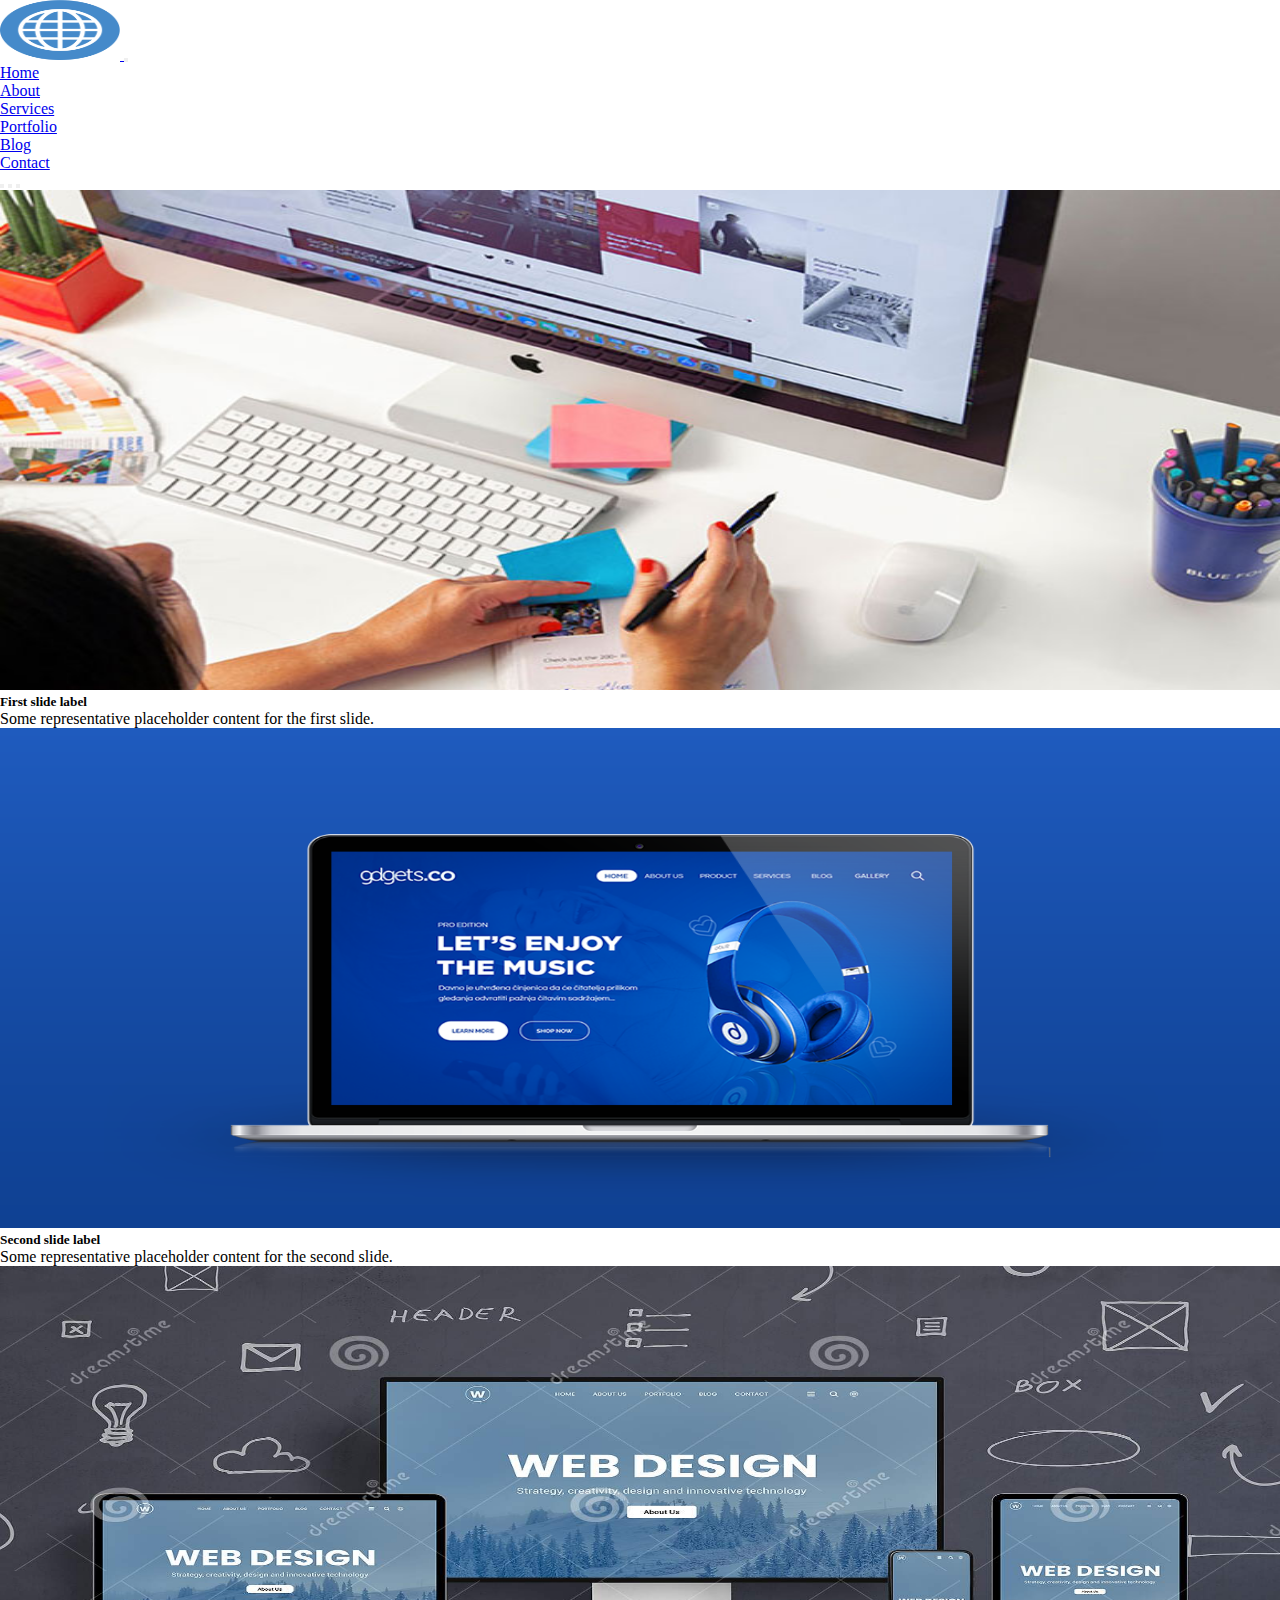
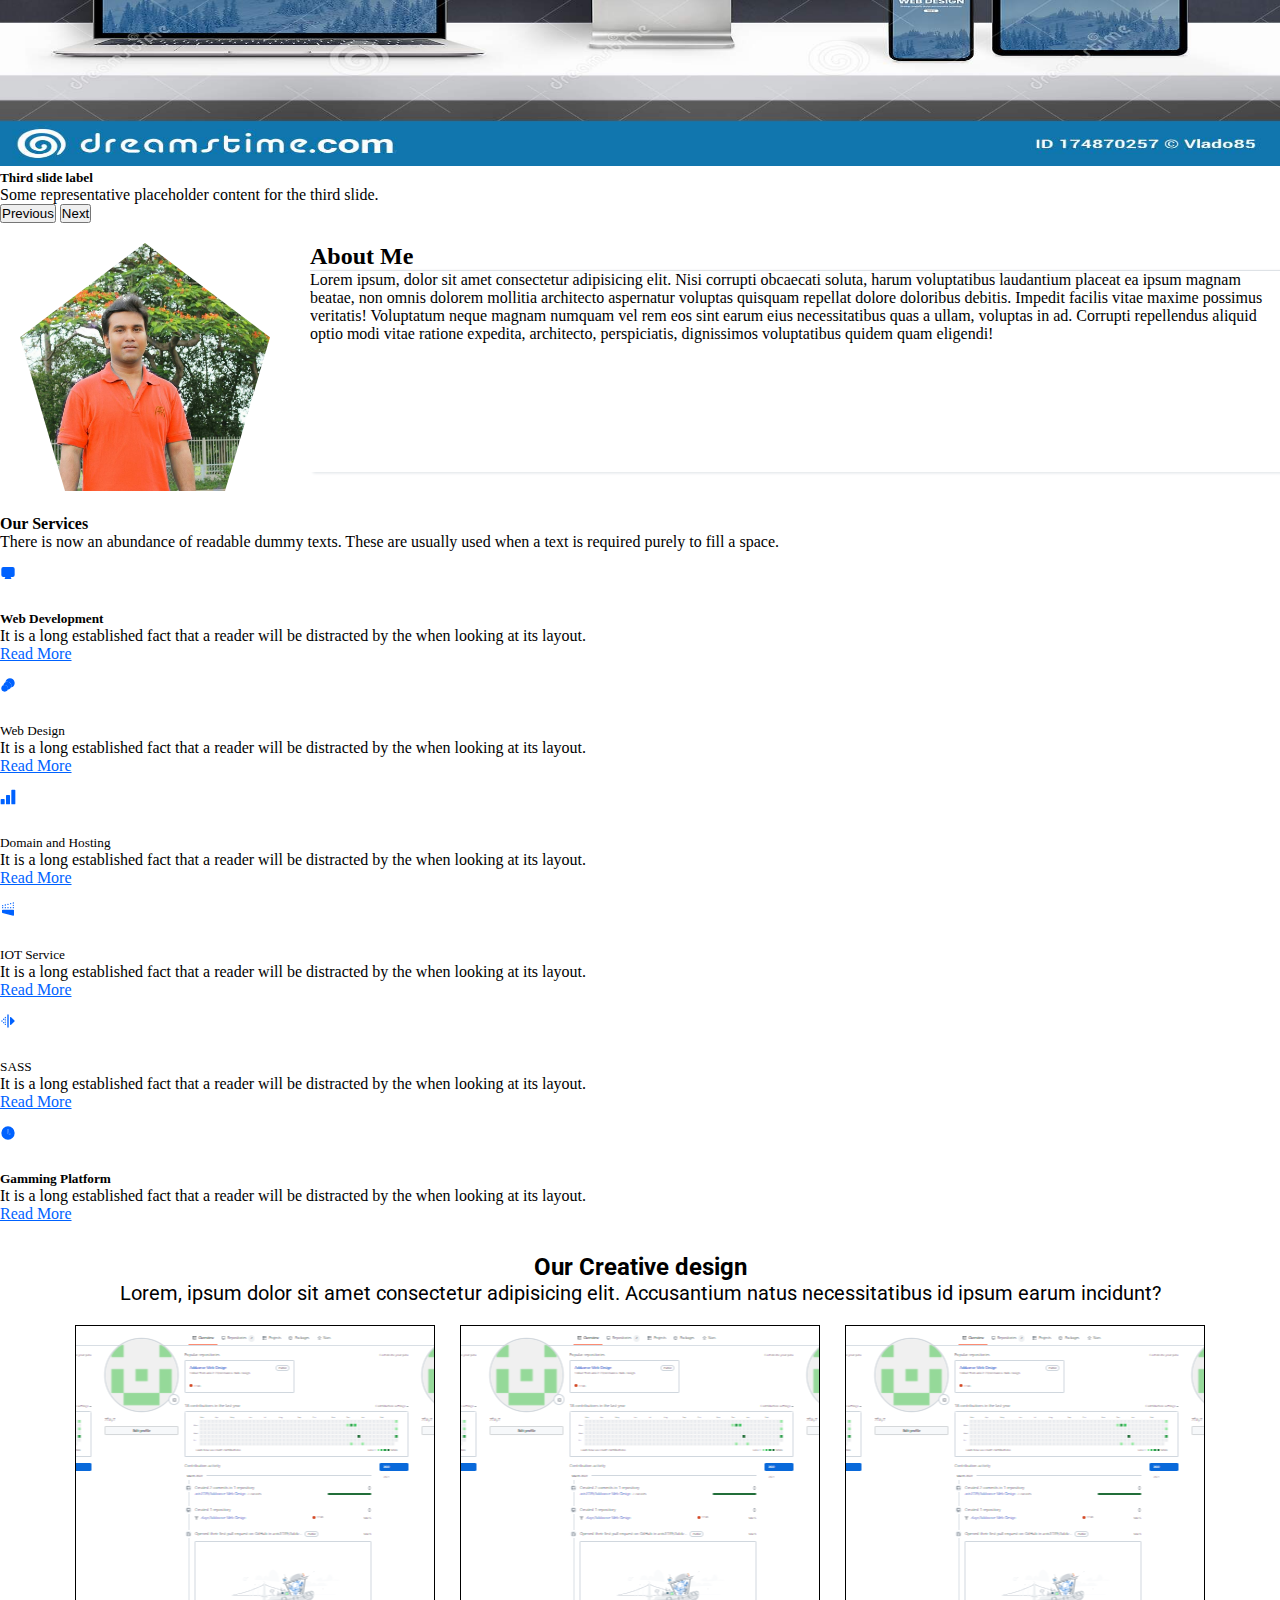
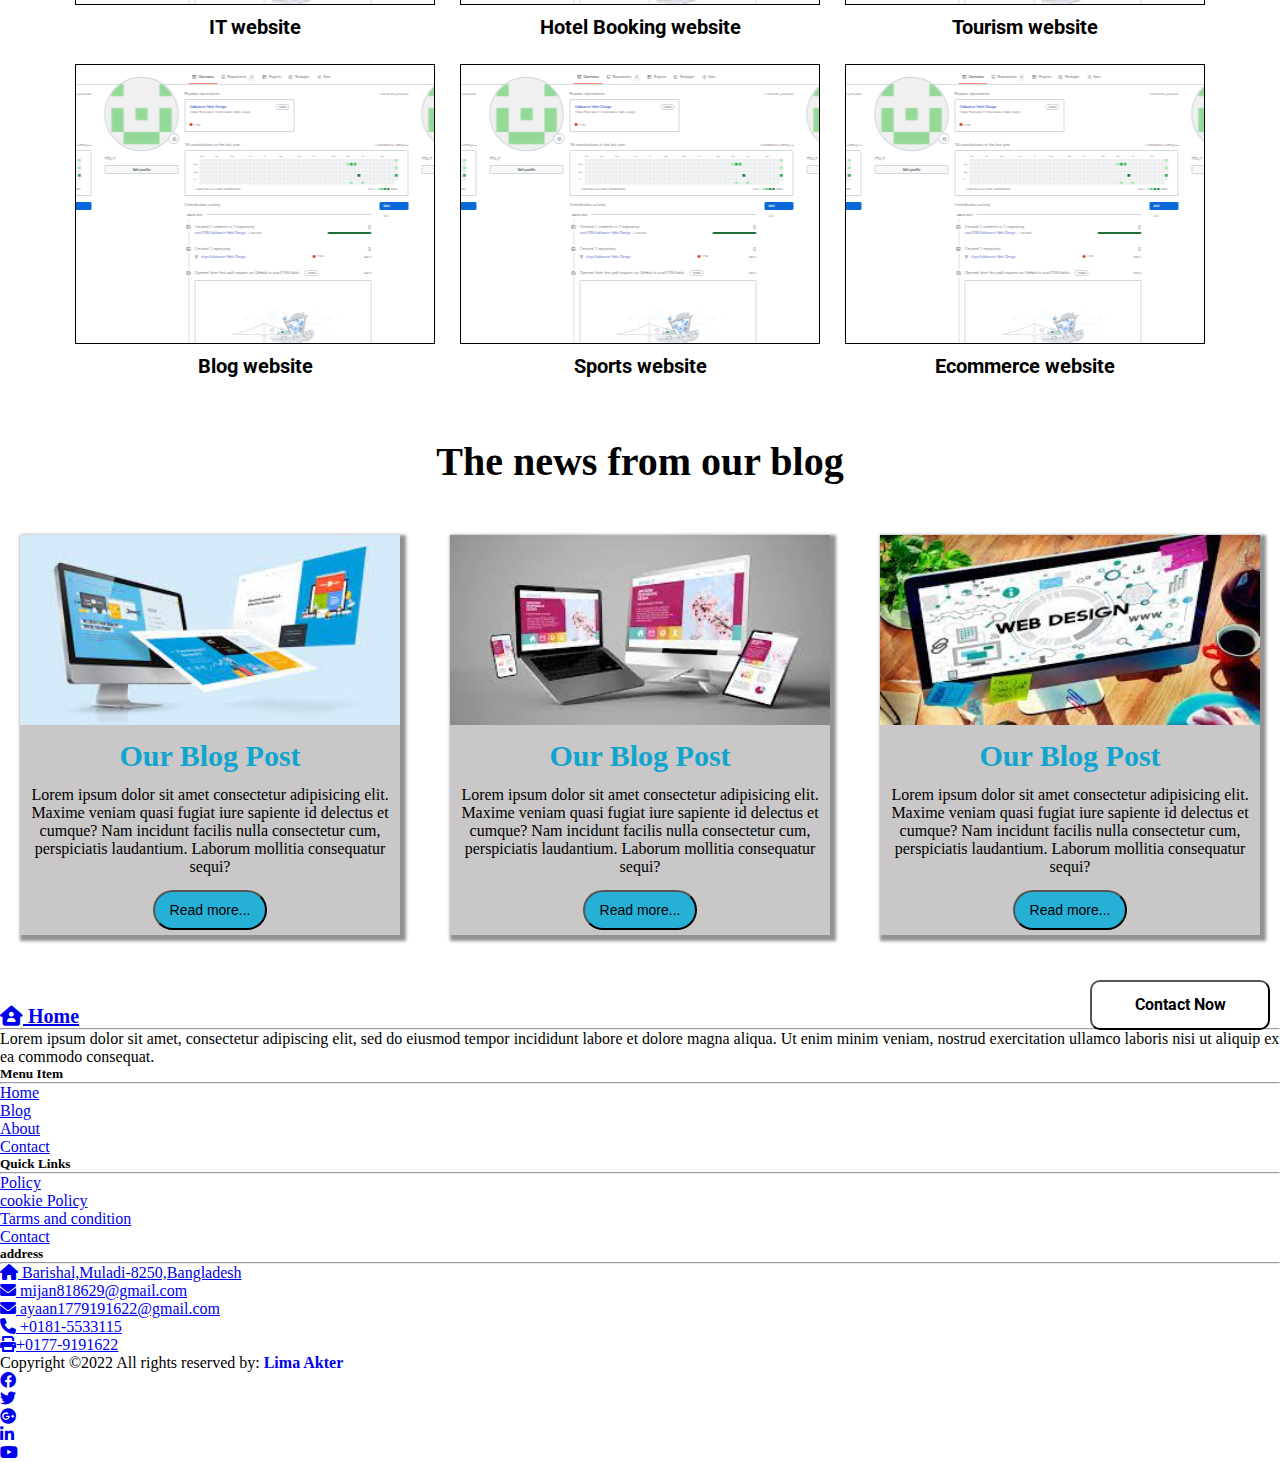
<file: index.html>
<!DOCTYPE html>
<html lang="en">
  <head>
    <meta charset="UTF-8" />
    <meta http-equiv="X-UA-Compatible" content="IE=edge" />
    <meta name="viewport" content="width=device-width, initial-scale=1.0" />
 
 
    <title>Home</title>  
    <!-- CSS only -->
    <link
      href="https://cdn.jsdelivr.net/npm/bootstrap@5.1.3/dist/css/bootstrap.min.css"
      rel="stylesheet"
      integrity="sha384-1BmE4kWBq78iYhFldvKuhfTAU6auU8tT94WrHftjDbrCEXSU1oBoqyl2QvZ6jIW3"
      crossorigin="anonymous"
    />

    <link
      rel="stylesheet"
      href="https://cdnjs.cloudflare.com/ajax/libs/font-awesome/6.0.0/css/all.min.css"
      integrity="sha512-9usAa10IRO0HhonpyAIVpjrylPvoDwiPUiKdWk5t3PyolY1cOd4DSE0Ga+ri4AuTroPR5aQvXU9xC6qOPnzFeg=="
      crossorigin="anonymous"
      referrerpolicy="no-referrer"
    />
    <link rel="stylesheet" href="./assets/css/style.min.css" />
  </head>
  <body>
    <!-- Header start  -->
    <header class="header-section">
      <div class="menu">
        <nav class="navbar navbar-expand-lg navbar-light bg-light">
          <div class="container container-fluid">
            <a class="navbar-brand" href="#">
              <img src="./assets/images/logo-websites-31322.png" width="120px" height="60px" alt="" />
            </a>
            <button
              class="navbar-toggler"
              type="button"
              data-bs-toggle="collapse"
              data-bs-target="#navbarNav"
              aria-controls="navbarNav"
              aria-expanded="false"
              aria-label="Toggle navigation"
            >
              <span class="navbar-toggler-icon"></span>
            </button>
            <div class="collapse navbar-collapse d-flex justify-content-end" id="navbarNav">
              <ul class="navbar-nav">
                <li class="nav-item">
                  <a class="nav-link active" aria-current="page" href="/">Home</a>
                </li>
                <li class="nav-item">
                  <a class="nav-link" href="./pages/about.html">About</a>
                </li>
                <li class="nav-item">
                  <a class="nav-link" href="./pages/services.html">Services</a>
                </li>
                <li class="nav-item">
                  <a class="nav-link" href="./pages/portfolio.html">Portfolio</a>
                </li>
                <li class="nav-item">
                  <a class="nav-link" href="./pages/blog.html">Blog</a>
                </li>
                <li class="nav-item">
                  <a class="nav-link" href="./pages/contact.html">Contact</a>
                </li>
              </ul>
            </div>
          </div>
        </nav>
      </div>
    </header>
    <!-- Heder section end  -->
    
    <section class="slider-section">
      <div class="slider">
        <div id="carouselExampleCaptions" class="carousel slide" data-bs-ride="carousel">
          <div class="carousel-indicators">
            <button
              type="button"
              data-bs-target="#carouselExampleCaptions"
              data-bs-slide-to="0"
              class="active"
              aria-current="true"
              aria-label="Slide 1"
            ></button>
            <button
              type="button"
              data-bs-target="#carouselExampleCaptions"
              data-bs-slide-to="1"
              aria-label="Slide 2"
            ></button>
            <button
              type="button"
              data-bs-target="#carouselExampleCaptions"
              data-bs-slide-to="2"
              aria-label="Slide 3"
            ></button>
          </div>
          <div class="carousel-inner">
            <div class="carousel-item active">
              <img
                src="./assets/images/Image-And-Its-Applicable-Text-Should-Be-Placed-Next-To-Each-Other.jpeg"
                class="d-block w-100"
                alt="..."
              />
              <div class="carousel-caption d-none d-md-block">
                <h5>First slide label</h5>
                <p>Some representative placeholder content for the first slide.</p>
              </div>
            </div>
            <div class="carousel-item">
              <img src="./assets/images/fcc528108417997.5fbd47b3b1cd1.png" class="d-block w-100" alt="..." />
              <div class="carousel-caption d-none d-md-block">
                <h5>Second slide label</h5>
                <p>Some representative placeholder content for the second slide.</p>
              </div>
            </div>
            <div class="carousel-item">
              <img
                src="./assets/images/responsive-web-design-page-promotion-different-display-devices-office-studio-desk-cioncept-graphic-elements-wall-174870257.jpeg"
                class="d-block w-100"
                alt="..."
              />
              <div class="carousel-caption d-none d-md-block">
                <h5>Third slide label</h5>
                <p>Some representative placeholder content for the third slide.</p>
              </div>
            </div>
          </div>
          <button
            class="carousel-control-prev"
            type="button"
            data-bs-target="#carouselExampleCaptions"
            data-bs-slide="prev"
          >
            <span class="carousel-control-prev-icon" aria-hidden="true"></span>
            <span class="visually-hidden">Previous</span>
          </button>
          <button
            class="carousel-control-next"
            type="button"
            data-bs-target="#carouselExampleCaptions"
            data-bs-slide="next"
          >
            <span class="carousel-control-next-icon" aria-hidden="true"></span>
            <span class="visually-hidden">Next</span>
          </button>
        </div>
      </div>
    </section>

    <section class="about-section">
      <div class="about-me">
        <div class="about-piture">
          <img src="./assets/images/anis.jpeg" alt="profile-picture" />
        </div>
        <div class="about-content">
          <h2>About Me</h2>
          <p class="about-text">Lorem ipsum, dolor sit amet consectetur adipisicing elit. Nisi corrupti obcaecati soluta, harum voluptatibus laudantium placeat ea ipsum magnam beatae, non omnis dolorem mollitia architecto aspernatur voluptas quisquam repellat dolore doloribus debitis. Impedit facilis vitae maxime possimus veritatis! Voluptatum neque magnam numquam vel rem eos sint earum eius necessitatibus quas a ullam, voluptas in ad. Corrupti repellendus aliquid optio modi vitae ratione expedita, architecto, perspiciatis, dignissimos voluptatibus quidem quam eligendi!

          </p>
        </div>
      </div>
    </section>
   
    <section class="services-section">
      <div class="container">
        <div class="row justify-content-center">
            <div class="col-12">
                <div class="section-title text-center mb-4 pb-2">
                    <h4 class="title mb-4">Our Services</h4>
                    <p class="text-muted para-desc mx-auto mb-0">There is now an abundance of readable dummy texts. These are usually used when a text is required purely to fill a space.</p>
                </div>
            </div><!--end col-->
        </div><!--end row-->
    
        <div class="row">
            <div class="col-lg-4 col-md-6 col-12 mt-4 pt-2">
                <div class="card service-wrapper rounded border-0 shadow p-4">
                    <div class="icon text-center text-custom h1 shadow rounded bg-white">
                      <span class="uim-svg"><svg xmlns="http://www.w3.org/2000/svg" viewBox="0 0 24 24" width="1em"><rect width="20" height="15" x="2" y="3" class="uim-tertiary" rx="3"></rect><path class="uim-primary" d="M16,21H8a.99992.99992,0,0,1-.832-1.55469l4-6a1.03785,1.03785,0,0,1,1.66406,0l4,6A.99992.99992,0,0,1,16,21Z"></path></svg></span>
                    </div>
                    <div class="content mt-4">
                        <h5 class="tittle">Web Development</h5>
                        <p class="text-muted mt-3 mb-0">It is a long established fact that a reader will be distracted by the when looking at its layout.</p>
                        <div class="mt-3">
                            <a href="javascript:void(0)" class="text-custom">Read More <i class="mdi mdi-chevron-right"></i></a>
                        </div>
                    </div>
                    <div class="big-icon h1 text-custom">
                        
                    </div>
                </div>
            </div><!--end col-->
    
            <div class="col-lg-4 col-md-6 col-12 mt-4 pt-2">
                <div class="card service-wrapper rounded border-0 shadow p-4">
                    <div class="icon text-center text-custom h1 shadow rounded bg-white">
                        <span class="uim-svg" style=""><svg xmlns="http://www.w3.org/2000/svg" enable-background="new 0 0 24 24" viewBox="0 0 24 24" width="1em"><path class="uim-quaternary" d="M15,2c-3.3772,0.00142-6.27155,2.41462-6.88025,5.73651c2.90693-1.59074,6.553-0.52375,8.14374,2.38317c0.98206,1.79462,0.98206,3.96594,0,5.76057c3.8013-0.69634,6.31837-4.3424,5.62202-8.14369C21.27662,4.41261,18.37925,1.99872,15,2z"></path><circle cx="7" cy="17" r="5" class="uim-primary"></circle><path class="uim-tertiary" d="M11,7c-3.08339,0.00031-5.66461,2.33759-5.97,5.40582c2.5358-1.08949,5.47469,0.08297,6.56418,2.61877c0.54113,1.25947,0.54113,2.68593,0,3.94541c3.29729-0.32786,5.7045-3.26663,5.37664-6.56392C16.66569,9.33735,14.08386,6.99972,11,7z"></path></svg></span>
                    </div>
                    <div class="content mt-4">
                        <h5 class="title">Web Design</h5>
                        <p class="text-muted mt-3 mb-0">It is a long established fact that a reader will be distracted by the when looking at its layout.</p>
                        <div class="mt-3">
                            <a href="javascript:void(0)" class="text-custom">Read More <i class="mdi mdi-chevron-right"></i></a>
                        </div>
                    </div>
                    <div class="big-icon h1 text-custom">
                        
                    </div>
                </div>
            </div><!--end col-->
            
            <div class="col-lg-4 col-md-6 col-12 mt-4 pt-2">
                <div class="card service-wrapper rounded border-0 shadow p-4">
                    <div class="icon text-center text-custom h1 shadow rounded bg-white">
                        <span class="uim-svg" style=""><svg xmlns="http://www.w3.org/2000/svg" viewBox="0 0 24 24" width="1em"><path class="uim-quaternary" d="M6,23H2a.99974.99974,0,0,1-1-1V16a.99974.99974,0,0,1,1-1H6a.99974.99974,0,0,1,1,1v6A.99974.99974,0,0,1,6,23Z"></path><path class="uim-tertiary" d="M14,23H10a.99974.99974,0,0,1-1-1V10a.99974.99974,0,0,1,1-1h4a.99974.99974,0,0,1,1,1V22A.99974.99974,0,0,1,14,23Z"></path><path class="uim-primary" d="M22,23H18a.99974.99974,0,0,1-1-1V2a.99974.99974,0,0,1,1-1h4a.99974.99974,0,0,1,1,1V22A.99974.99974,0,0,1,22,23Z"></path></svg></span>
                    </div>
                    <div class="content mt-4">
                        <h5 class="title">Domain and Hosting</h5>
                        <p class="text-muted mt-3 mb-0">It is a long established fact that a reader will be distracted by the when looking at its layout.</p>
                        <div class="mt-3">
                            <a href="javascript:void(0)" class="text-custom">Read More <i class="mdi mdi-chevron-right"></i></a>
                        </div>
                    </div>
                    <div class="big-icon h1 text-custom">
                        
                    </div>
                </div>
            </div><!--end col-->
            
            <div class="col-lg-4 col-md-6 col-12 mt-4 pt-2">
                <div class="card service-wrapper rounded border-0 shadow p-4">
                    <div class="icon text-center text-custom h1 shadow rounded bg-white">
                        <span class="uim-svg" style=""><svg xmlns="http://www.w3.org/2000/svg" viewBox="0 0 24 24" width="1em"><path class="uim-tertiary" d="M20 11a.99018.99018 0 0 1-.71-.29 1.16044 1.16044 0 0 1-.21-.33008.94107.94107 0 0 1 0-.75976A1.02883 1.02883 0 0 1 19.29 9.29a1.04667 1.04667 0 0 1 1.41992 0 1.14718 1.14718 0 0 1 .21.33008.94107.94107 0 0 1 0 .75976 1.16044 1.16044 0 0 1-.21.33008A.99349.99349 0 0 1 20 11zM19 6.5a1.0032 1.0032 0 0 1 1-1h0a1.0032 1.0032 0 0 1 1 1h0a1.0032 1.0032 0 0 1-1 1h0A1.0032 1.0032 0 0 1 19 6.5zM20 4a.98979.98979 0 0 1-.91992-1.37988A1.02883 1.02883 0 0 1 19.29 2.29a1.04669 1.04669 0 0 1 1.41992 0 1.02883 1.02883 0 0 1 .21.33008A.98919.98919 0 0 1 20.71 3.71a1.16044 1.16044 0 0 1-.33008.21A.9994.9994 0 0 1 20 4zM7.03027 6.24023a.99364.99364 0 0 1 .7295-1.21h0a.9907.9907 0 0 1 1.21.7295h0a.99891.99891 0 0 1-.7295 1.21h0A.96451.96451 0 0 1 8 7H8A.99122.99122 0 0 1 7.03027 6.24023zm4-1a.99364.99364 0 0 1 .7295-1.21h0a.9907.9907 0 0 1 1.21.7295h0a.99891.99891 0 0 1-.7295 1.21h0A.96451.96451 0 0 1 12 6h0A1.00294 1.00294 0 0 1 11.03027 5.24023zm4-1a.99816.99816 0 0 1 .7295-1.21h0a1.00272 1.00272 0 0 1 1.21.7295h0a.99891.99891 0 0 1-.7295 1.21h0A.96451.96451 0 0 1 16 5h0A.99122.99122 0 0 1 15.03027 4.24023zM4 8A.99042.99042 0 0 1 3 7a.83154.83154 0 0 1 .08008-.37988A1.02883 1.02883 0 0 1 3.29 6.29 1.04669 1.04669 0 0 1 4.71 6.29a1.02883 1.02883 0 0 1 .21.33008A.99013.99013 0 0 1 4 8zM4 11a.99018.99018 0 0 1-.71-.29 1.16044 1.16044 0 0 1-.21-.33008.94107.94107 0 0 1 0-.75976A1.14718 1.14718 0 0 1 3.29 9.29 1.04667 1.04667 0 0 1 4.71 9.29a1.14718 1.14718 0 0 1 .21.33008.94107.94107 0 0 1 0 .75976 1.16044 1.16044 0 0 1-.21.33008A.99349.99349 0 0 1 4 11zM15 10a1.0032 1.0032 0 0 1 1-1h0a1.0032 1.0032 0 0 1 1 1h0a1.0032 1.0032 0 0 1-1 1h0A1.0032 1.0032 0 0 1 15 10zm-4 0a1.0032 1.0032 0 0 1 1-1h0a1.0032 1.0032 0 0 1 1 1h0a1.0032 1.0032 0 0 1-1 1h0A1.0032 1.0032 0 0 1 11 10zM7 10A1.0032 1.0032 0 0 1 8 9H8a1.0032 1.0032 0 0 1 1 1H9a1.0032 1.0032 0 0 1-1 1H8A1.0032 1.0032 0 0 1 7 10z"></path><polygon class="uim-primary" points="20 14 20 21 4 17 4 14 20 14"></polygon><path class="uim-primary" d="M20,22a.97427.97427,0,0,1-.24219-.03027l-16-4A.99961.99961,0,0,1,3,17V14a.99943.99943,0,0,1,1-1H20a.99943.99943,0,0,1,1,1v7a1.0005,1.0005,0,0,1-1,1ZM5,16.21875l14,3.5V15H5Z"></path></svg></span>
                    </div>
                    <div class="content mt-4">
                        <h5 class="title">IOT Service</h5>
                        <p class="text-muted mt-3 mb-0">It is a long established fact that a reader will be distracted by the when looking at its layout.</p>
                        <div class="mt-3">
                            <a href="javascript:void(0)" class="text-custom">Read More <i class="mdi mdi-chevron-right"></i></a>
                        </div>
                    </div>
                    <div class="big-icon h1 text-custom">
                       
                    </div>
                </div>
            </div><!--end col-->
            
            <div class="col-lg-4 col-md-6 col-12 mt-4 pt-2">
                <div class="card service-wrapper rounded border-0 shadow p-4">
                    <div class="icon text-center text-custom h1 shadow rounded bg-white">
                        <span class="uim-svg" style=""><svg xmlns="http://www.w3.org/2000/svg" viewBox="0 0 24 24" width="1em"><path class="uim-quaternary" d="M12,22a.99974.99974,0,0,1-1-1V3a1,1,0,0,1,2,0V21A.99974.99974,0,0,1,12,22Z"></path><polygon class="uim-primary" points="21 12 16 7 16 17 21 12"></polygon><path class="uim-primary" d="M16,18a1,1,0,0,1-1-1V7a.99991.99991,0,0,1,1.707-.707l5,5a.99962.99962,0,0,1,0,1.41406l-5,5A.99893.99893,0,0,1,16,18Zm1-8.58594v5.17188L19.58594,12Z"></path><path class="uim-tertiary" d="M3 13a.99075.99075 0 0 1-.92041-1.37988A1.14883 1.14883 0 0 1 2.29 11.29a1.04669 1.04669 0 0 1 1.41992 0 1.03724 1.03724 0 0 1 .21.33008A.83792.83792 0 0 1 4 12a.99042.99042 0 0 1-1 1zM4.79 15.21a1.00761 1.00761 0 0 1 0-1.41992h0a1.00671 1.00671 0 0 1 1.41992 0h0a1.0085 1.0085 0 0 1 0 1.41992h0a1.02749 1.02749 0 0 1-.71.29h0A1.02577 1.02577 0 0 1 4.79 15.21zM8 18a.99183.99183 0 0 1-.71-.29 1.16213 1.16213 0 0 1-.21045-.33008A.99906.99906 0 0 1 7 17a1.05 1.05 0 0 1 .29-.71 1.0387 1.0387 0 0 1 1.08984-.21 1.15384 1.15384 0 0 1 .33008.21A1.05232 1.05232 0 0 1 9 17a.9994.9994 0 0 1-.08008.37988 1.17124 1.17124 0 0 1-.21.33008A.99183.99183 0 0 1 8 18zM7 13.66992a.996.996 0 0 1 1-1H8a.99632.99632 0 0 1 1 1H9a1.00319 1.00319 0 0 1-1 1H8A1.00288 1.00288 0 0 1 7 13.66992zm0-3.33984a1.00288 1.00288 0 0 1 1-1H8a1.00319 1.00319 0 0 1 1 1H9a.99693.99693 0 0 1-1 1H8A.99663.99663 0 0 1 7 10.33008zM8 8a.99075.99075 0 0 1-.92041-1.37988A1.03011 1.03011 0 0 1 7.29 6.29a.98544.98544 0 0 1 1.62988.33008A.99013.99013 0 0 1 8 8zM4.79 10.21A1.00761 1.00761 0 0 1 4.79 8.79h0A1.00671 1.00671 0 0 1 6.21 8.79h0a1.0085 1.0085 0 0 1 0 1.41992h0a1.02749 1.02749 0 0 1-.71.29h0A1.02577 1.02577 0 0 1 4.79 10.21z"></path></svg></span>
                    </div>
                    <div class="content mt-4">
                        <h5 class="title">SASS</h5>
                        <p class="text-muted mt-3 mb-0">It is a long established fact that a reader will be distracted by the when looking at its layout.</p>
                        <div class="mt-3">
                            <a href="javascript:void(0)" class="text-custom">Read More <i class="mdi mdi-chevron-right"></i></a>
                        </div>
                    </div>
                    <div class="big-icon h1 text-custom">
                       
                    </div>
                </div>
            </div><!--end col-->
            
            <div class="col-lg-4 col-md-6 col-12 mt-4 pt-2">
                <div class="card service-wrapper rounded border-0 shadow p-4">
                    <div class="icon text-center text-custom h1 shadow rounded bg-white">
                        <span class="uim-svg" style=""><svg xmlns="http://www.w3.org/2000/svg" viewBox="0 0 24 24" width="1em"><path class="uim-primary" d="M12,6a.99974.99974,0,0,1,1,1v4.42249l2.09766,1.2113a1.00016,1.00016,0,0,1-1,1.73242l-2.59766-1.5A1.00455,1.00455,0,0,1,11,12V7A.99974.99974,0,0,1,12,6Z"></path><path class="uim-tertiary" d="M2,12A10,10,0,1,0,12,2,10,10,0,0,0,2,12Zm9-5a1,1,0,0,1,2,0v4.42249l2.09766,1.2113a1.00016,1.00016,0,0,1-1,1.73242l-2.59766-1.5A1.00455,1.00455,0,0,1,11,12Z"></path></svg></span>
                    </div>
                    <div class="content mt-4">
                        <h5 class="centre">Gamming Platform</h5>
                        <p class="text-muted mt-3 mb-0">It is a long established fact that a reader will be distracted by the when looking at its layout.</p>
                        <div class="mt-3">
                            <a href="javascript:void(0)" class="text-custom">Read More <i class="mdi mdi-chevron-right"></i></a>
                        </div>
                    </div>
                    <div class="big-icon h1 text-custom">
                        
                    </div>
                </div>
            </div><!--end col-->
        </div><!--end row-->
    </div>
    
    </section>
    
    <section class="portfolio-section">
      <div class="portfolio-heading">
        <h2>Our Creative design</h2>
        <p>Lorem, ipsum dolor sit amet consectetur adipisicing elit. Accusantium natus necessitatibus id ipsum earum incidunt?</p>
      </div>
      <div class="portfolio">
        <div class="portfolio-item">
          <div></div>
          <h2>IT website</h2>
        </div>
        <div class="portfolio-item">
          <div></div>
          <h2>Hotel Booking website</h2>
        </div>
        <div class="portfolio-item">
          <div></div>
          <h2>Tourism website</h2>
        </div>
        <div class="portfolio-item">
          <div></div>
          <h2>Blog website</h2>
        </div>
        <div class="portfolio-item">
          <div></div>
          <h2>Sports website</h2>
        </div>
        <div class="portfolio-item">
          <div></div>
          <h2>Ecommerce website</h2>
        </div>
      </div>
    </section>

    <section class="blog-section">
      <h2 class="blogSection-heading">The news from our blog</h2>
      <div class="blog">
        <div class="blog-item">
          <img src="./assets/images/download (2).jpg" alt="blog-post" />
          <h1>Our Blog Post</h1>
          <article>
            Lorem ipsum dolor sit amet consectetur adipisicing elit. Maxime veniam quasi fugiat iure sapiente id
            delectus et cumque? Nam incidunt facilis nulla consectetur cum, perspiciatis laudantium. Laborum mollitia
            consequatur sequi?
          </article>
          <button class="b-button"><a href="./pages/blog-single.html">Read more...</a></button>
        </div>
        <div class="blog-item">
          <img src="./assets/images/download (1).jpeg" alt="blog-post"/>
          <h1>Our Blog Post</h1>
          <article>
            Lorem ipsum dolor sit amet consectetur adipisicing elit. Maxime veniam quasi fugiat iure sapiente id
            delectus et cumque? Nam incidunt facilis nulla consectetur cum, perspiciatis laudantium. Laborum mollitia
            consequatur sequi?
          </article>
          <button class="b-button"><a href="./pages/blog-single.html">Read more...</a></button>
        </div>
        <div class="blog-item">
          <img src="./assets/images/download.jpg" alt="blog-post" />
          <h1>Our Blog Post</h1>
          <article>
            Lorem ipsum dolor sit amet consectetur adipisicing elit. Maxime veniam quasi fugiat iure sapiente id
            delectus et cumque? Nam incidunt facilis nulla consectetur cum, perspiciatis laudantium. Laborum mollitia
            consequatur sequi?
          </article>
          <button class="b-button"><a href="./pages/blog-single.html">Read more...</a></button>
        </div>
      </div>
    </section>

    <!-- contact section starts  -->
    <section class="contact-link">
      <div class="contact">
        <button> <a href="./pages/contact.html" >Contact Now</a> </button>
      </div>
    </section>
    <!-- contact section ends -->





    <!--***** footer section start  *****-->

    
<footer class="bg-dark text-white pt-5 pb-4">	

		<div class="container text-center text-md-left">

			<div class="row text-center text-md-left">

				<div class="col-md-3 col-lg-3 col-xl-3 mx-auto mt-3">
					<!-- <div id="close-side-bar" class="fas fa-times"></div> -->
					
					<!-- <i style="font-size: 50px; center;" class="fab fa-apple " ></i> -->
					<a style="font-weight: bold;font-size: 20px;" href="index.html" class="text-uppercase  text-white text-decoration-none"> <i class="fas fa-home-user "></i> Home </a>

          <hr class="mb-4">
					<p class="mt-3">Lorem ipsum dolor sit amet, consectetur adipiscing elit, sed do eiusmod tempor incididunt labore et dolore magna aliqua. Ut enim minim veniam,  nostrud exercitation ullamco laboris nisi ut aliquip ex ea commodo consequat. </p>
					
				</div>

				<div class="col-md-2 col-lg-2 col-xl-2 mx-auto mt-3">
					<h5 class="text-uppercase mb-4 font-weight-bold text-white">Menu Item</h5>
						<hr class="mb-4">
				
		<ul class="list-unstyled  ">
            <li><a href="#"class="text-white text-decoration-none">Home</a></li>
            <li><a href="#"class="text-white text-decoration-none">Blog</a></li>
            <li><a href="#"class="text-white text-decoration-none">About</a></li>
            <li><a href="#"class="text-white text-decoration-none">Contact</a></li>
        </ul>
				
			</div>

				<div class="col-md-3 col-lg-2 col-xl-2 mx-auto mt-3 ">
					<h5 class="text-uppercase mb-4 font-weight-bold text-white">Quick Links</h5>
						<hr class="mb-4">
				
		<ul class="list-unstyled">
            <li><a href="#" class="text-white text-decoration-none"> Policy</a></li>
            <li><a href="#"class="text-white text-decoration-none">cookie Policy</a></li>
            <li><a href="#"class="text-white text-decoration-none">Tarms and condition</a></li>
            <li><a href="#"class="text-white text-decoration-none"> Contact</a></li>
        </ul> 
				
				</div>

				<div class="col-md-4 col-lg-3 col-xl-3 mx-auto mt-3">
					

					<h5 class="text-uppercase mb-4 font-weight-bold text-white" >address</h5>
          <hr class="mb-4">
						
					<a class="text-white text-decoration-none"
					href="home: Barishal,Muladi-8250,Bangladesh">
						<i class="fas fa-home mr-3"></i>  Barishal,Muladi-8250,Bangladesh
					</a><br>
					<a class="text-white text-decoration-none" href="mailto:mijan818629@gmail.com">
						<i class="fas fa-envelope mr-3"></i>  mijan818629@gmail.com
				    </a><br>
					<a class="text-white text-decoration-none"href="mailto:ayaan1779191622@gmail.com">
						<i class="fas fa-envelope mr-3"></i>  ayaan1779191622@gmail.com
			       </a><br>
					<a class="text-white text-decoration-none"href="phone:01779191622">
						<i class="fas fa-phone mr-3"></i>  +0181-5533115
					</a><br>
					<a class="text-white text-decoration-none"href="phone:01779191622">
						<i class="fas fa-print	 mr-3"></i>+0177-9191622
					</a>
				</div>
				
				
			</div>

			
			<div class=" row d-flex justify-content-center mt-4">
					<div>
						<p>	Copyright ©2022 All rights reserved by:
							<a href="#" style="text-decoration: none;">
								<strong class="text-info">Lima Akter</strong>
							</a>
						</p>
					</div>
			</div>
				<div class="row d-flex justify-content-center">
					<div class="text-center ">

						<ul class="list-unstyled list-inline">
							<li class="list-inline-item">
								<a href="#" class="text-white" ><i class="fab fa-facebook"></i></a>
							</li>
							<li class="list-inline-item">
								<a href="#" class= "text-white" ><i class="fab fa-twitter"></i></a>
							</li>
						<li class="list-inline-item">
								<a href="#" class=" text-white" ><i class="fab fa-google-plus"></i></a>
							</li>
							<li class="list-inline-item">
								<a href="#" class=" text-white" ><i class="fab fa-linkedin-in"></i></a>
							</li>
							<li class="list-inline-item">
								<a href="#" class=" text-white" ><i class="fab fa-youtube"></i></a>
							</li>
						</ul>
						
					</div>
					
				</div>
				
			</div>

		</div>
</footer>

    <!--***** footer section end*****-->



    



    <script
      src="https://cdn.jsdelivr.net/npm/bootstrap@5.1.3/dist/js/bootstrap.min.js"
      integrity="sha384-QJHtvGhmr9XOIpI6YVutG+2QOK9T+ZnN4kzFN1RtK3zEFEIsxhlmWl5/YESvpZ13"
      crossorigin="anonymous"
    ></script>
 
    <script src="./assets/js/main.js"></script>
  </body>
</html>
</file>
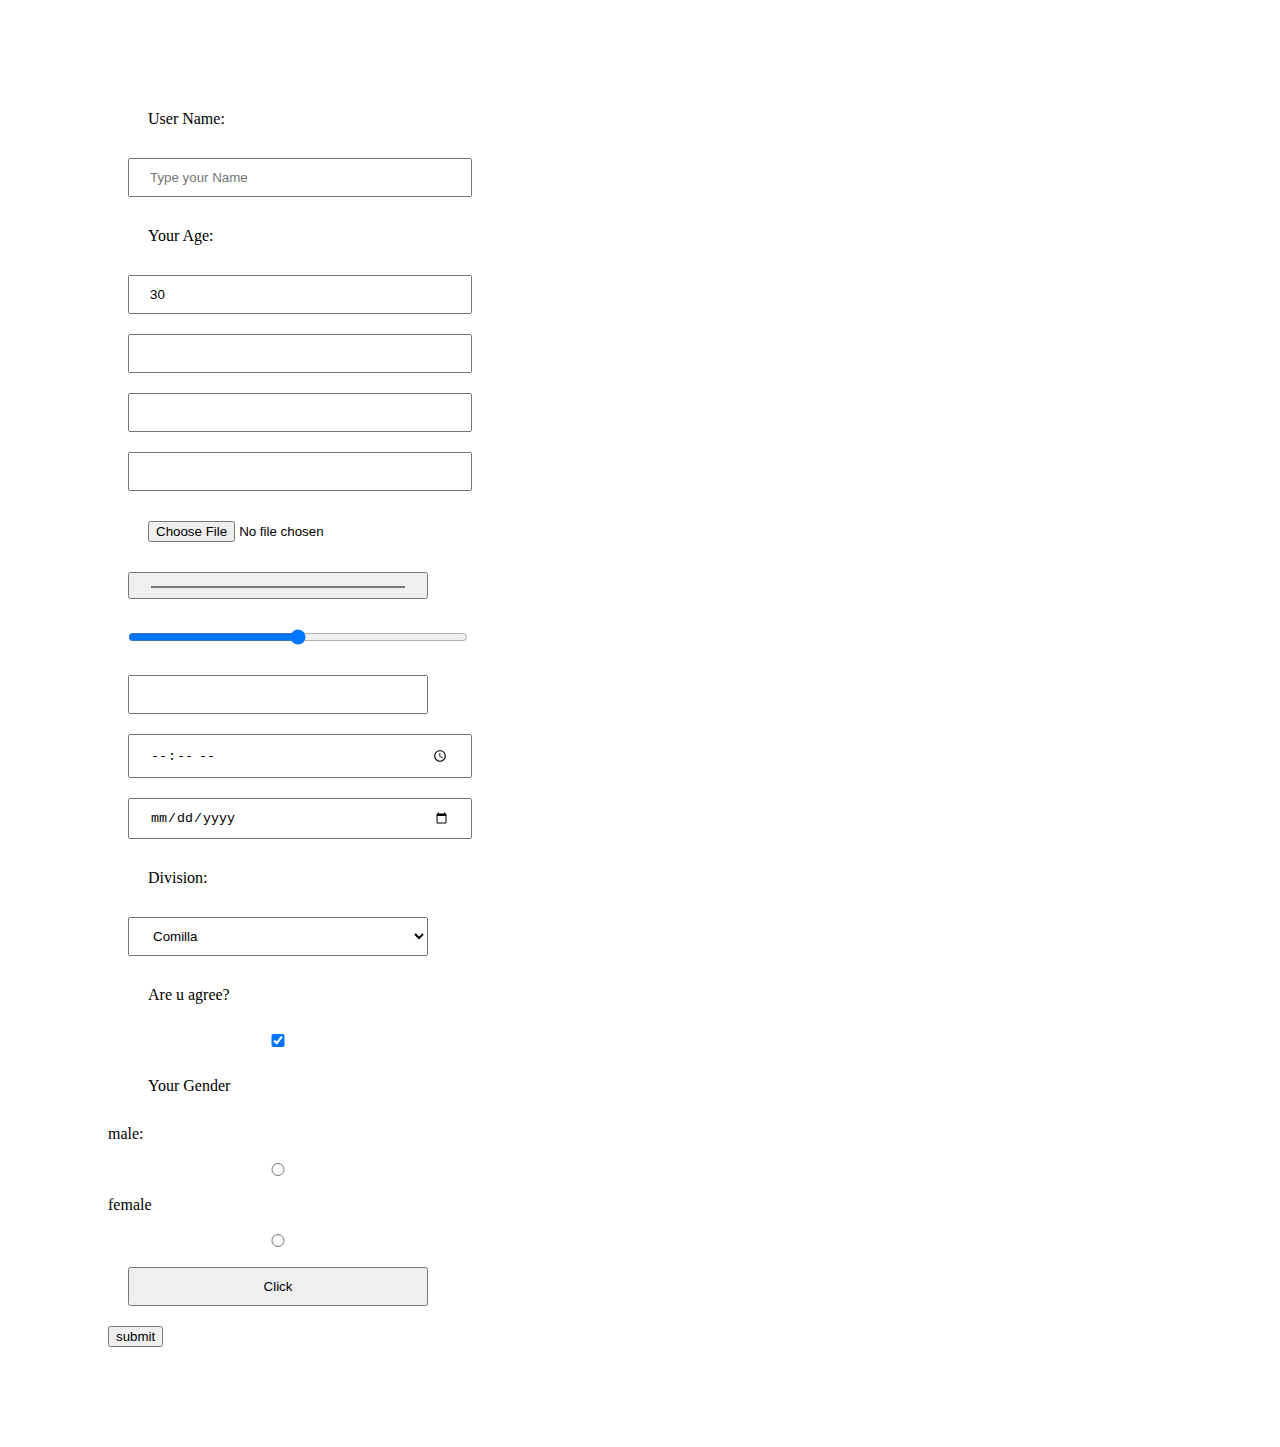
<file: form.html>
<!DOCTYPE html>
<html lang="en">
  <head>
    <meta charset="UTF-8" />
    <meta http-equiv="X-UA-Compatible" content="IE=edge" />
    <meta name="viewport" content="width=device-width, initial-scale=1.0" />
    <title>Form</title>
    <style>
      form {
        margin: 100px;
      }
      input,
      select,
      label {
        padding: 10px 20px;
        display: block;
        margin: 20px;
        width: 300px;
      }
    </style>
  </head>
  <body>
    <form action="#" method="post">
      <label for="username">User Name:</label>
      <input
        type="text"
        name="userName"
        id="username"
        placeholder="Type your Name"
        required
      />
      <label for="age">Your Age:</label>
      <input type="number" name="age" id="age" value="30" readonly />
      <input type="email" name="email id" id="email" />
      <input type="password" name="password" id="password" required />
      <input type="tel" name="mobile" id="mobile" />
      <input type="file" name="" id="" />
      <input type="color" name="" id="" />
      <input type="range" name="" id="" />
      <input type="search" name="" id="" />
      <input type="time" name="" id="" />
      <input type="date" name="" id="" />
      <label for="division">Division:</label>
      <select name="division" id="division">
        <option value="Dhaka">Dhaka</option>
        <option value="Comilla" selected>Comilla</option>
        <option value="Comilla">Comilla</option>
        <option value="Comilla">Comilla</option>
        <option value="Comilla">Comilla</option>
        <option value="Comilla">Comilla</option>
      </select>
      <label for="check">Are u agree?</label>
      <input type="checkbox" name="check" id="" checked />
      <label for="gender">Your Gender</label>
      <span>male:</span> <input type="radio" name="gender" id="gender" />
      <span>female</span><input type="radio" name="gender" id="gender" />

      <input type="submit" value="Click" />
      <button type="submit">submit</button>
    </form>
  </body>
</html>
</file>
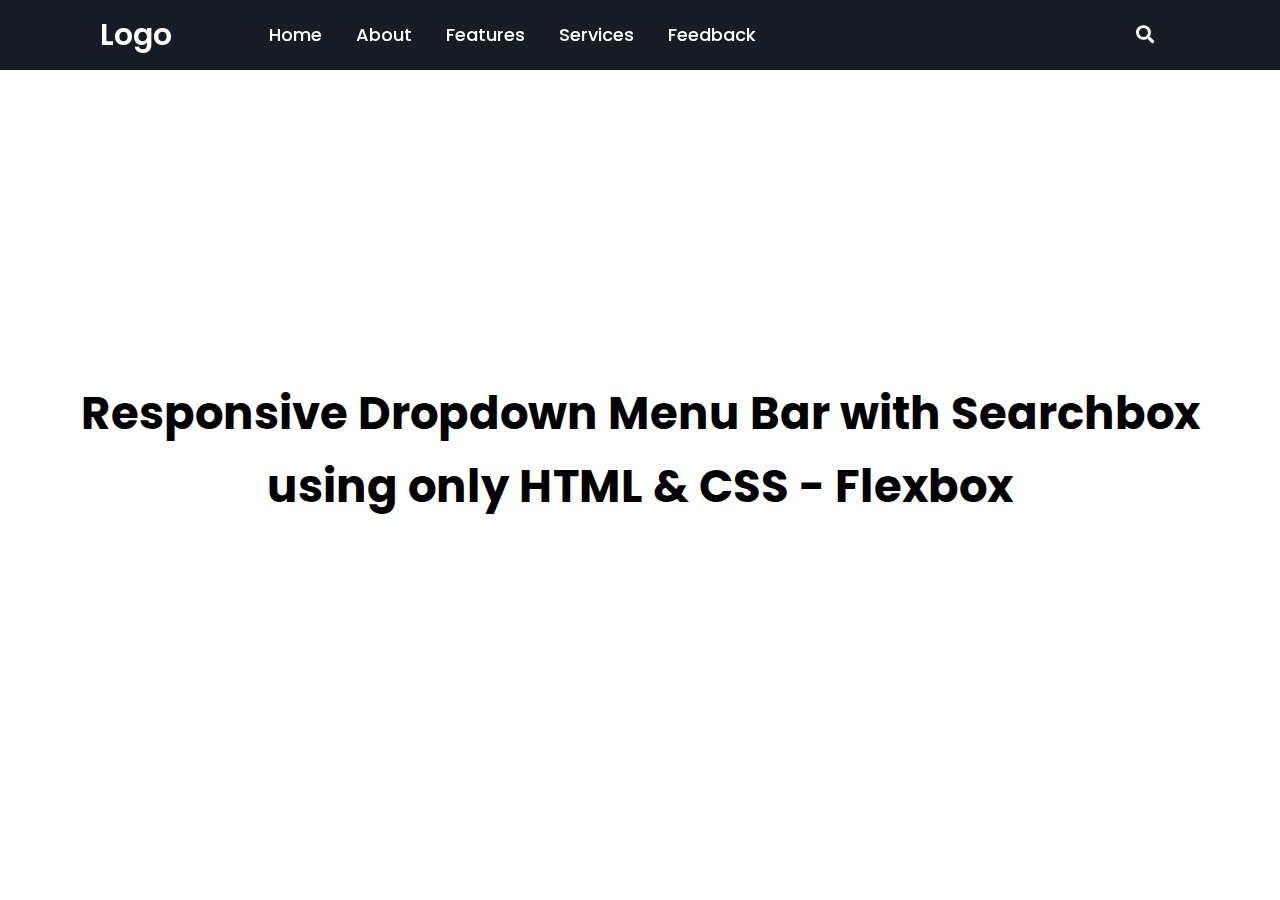
<file: menu.html>
<!DOCTYPE html>
<html lang="en">
  <head>
    <meta charset="UTF-8" />
    <meta name="viewport" content="width=device-width, initial-scale=1.0" />
    <meta http-equiv="X-UA-Compatible" content="ie=edge" />
    <title>Dropdown Menu with Search Box | Logo</title>
    <link rel="stylesheet" href="menu.css" />
    <link
      rel="stylesheet"
      href="https://cdnjs.cloudflare.com/ajax/libs/font-awesome/5.15.3/css/all.min.css"
    />
  </head>
  <body>
    <div class="wrapper">
      <nav>
        <input type="checkbox" id="show-search" />
        <input type="checkbox" id="show-menu" />
        <label for="show-menu" class="menu-icon"
          ><i class="fas fa-bars"></i
        ></label>
        <div class="content">
          <div class="logo"><a href="#">Logo</a></div>
          <ul class="links">
            <li><a href="#">Home</a></li>
            <li><a href="#">About</a></li>
            <li>
              <a href="#" class="desktop-link">Features</a>
              <input type="checkbox" id="show-features" />
              <label for="show-features">Features</label>
              <ul>
                <li><a href="#">Drop Menu 1</a></li>
                <li><a href="#">Drop Menu 2</a></li>
                <li><a href="#">Drop Menu 3</a></li>
                <li><a href="#">Drop Menu 4</a></li>
              </ul>
            </li>
            <li>
              <a href="#" class="desktop-link">Services</a>
              <input type="checkbox" id="show-services" />
              <label for="show-services">Services</label>
              <ul>
                <li><a href="#">Drop Menu 1</a></li>
                <li><a href="#">Drop Menu 2</a></li>
                <li><a href="#">Drop Menu 3</a></li>
                <li>
                  <a href="#" class="desktop-link">More Items</a>
                  <input type="checkbox" id="show-items" />
                  <label for="show-items">More Items</label>
                  <ul>
                    <li><a href="#">Sub Menu 1</a></li>
                    <li><a href="#">Sub Menu 2</a></li>
                    <li><a href="#">Sub Menu 3</a></li>
                  </ul>
                </li>
              </ul>
            </li>
            <li><a href="#">Feedback</a></li>
          </ul>
        </div>
        <label for="show-search" class="search-icon"
          ><i class="fas fa-search"></i
        ></label>
        <form action="#" class="search-box">
          <input
            type="text"
            placeholder="Type Something to Search..."
            required
          />
          <button type="submit" class="go-icon">
            <i class="fas fa-long-arrow-alt-right"></i>
          </button>
        </form>
      </nav>
    </div>
    <div class="dummy-text">
      <h2>Responsive Dropdown Menu Bar with Searchbox</h2>
      <h2>using only HTML & CSS - Flexbox</h2>
    </div>
  </body>
</html>
</file>
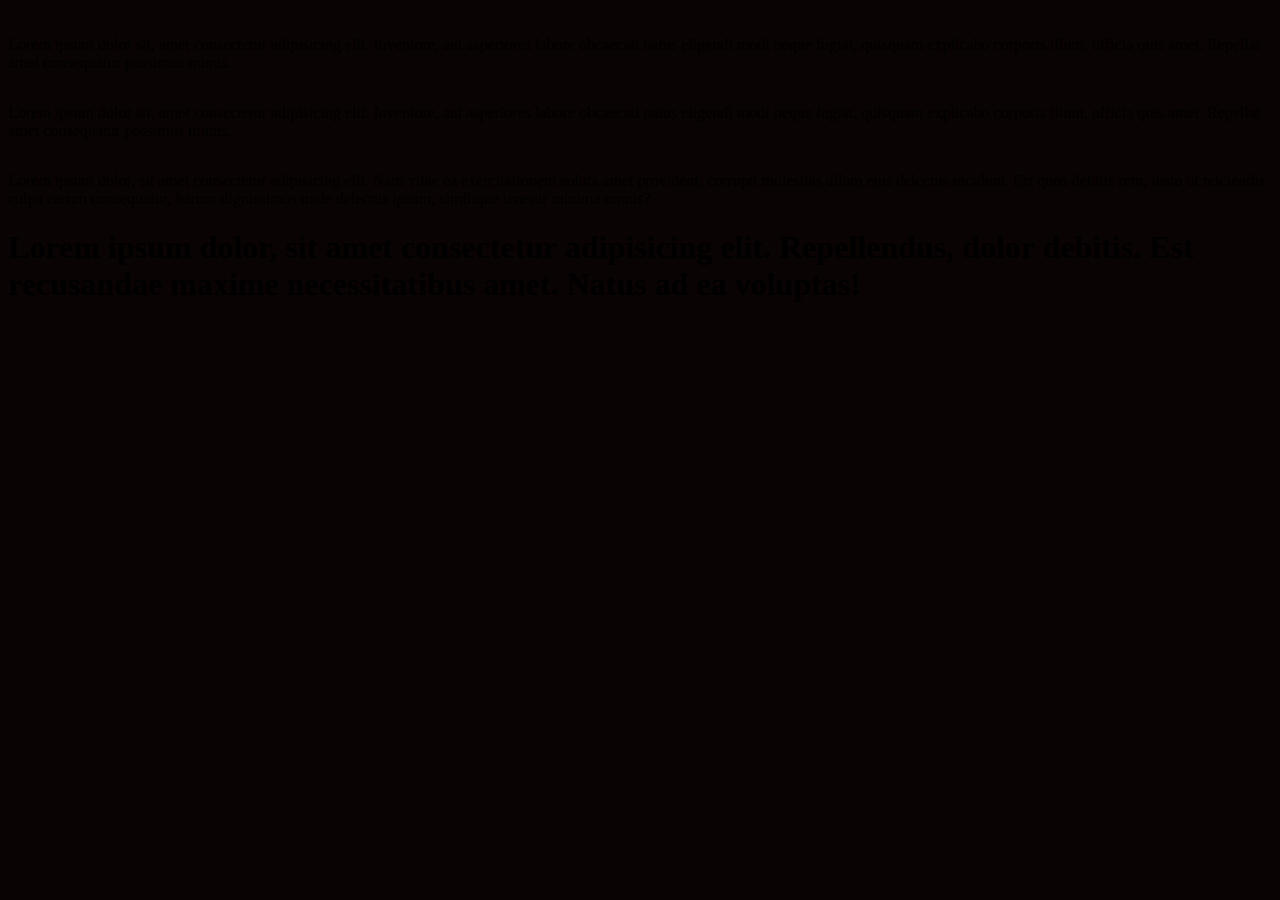
<file: mp.html>
<!DOCTYPE html>
<html lang="en">
  <head>
    <meta charset="UTF-8" />
    <meta http-equiv="X-UA-Compatible" content="IE=edge" />
    <meta name="viewport" content="width=device-width, initial-scale=1.0" />
    <link rel="stylesheet" href="./style.css" />
    <title>Margin Padding</title>
  </head>
  <body>
    <div class="mp-section" style="display: flex; flex-wrap: wrap;">
      <div class="mp">
        <div class="child">
          <p>
            Lorem ipsum dolor sit, amet consectetur adipisicing elit. Inventore,
            aut asperiores labore obcaecati natus eligendi modi neque fugiat,
            quisquam explicabo corporis illum, officia quis amet. Repellat amet
            consequatur possimus minus.
          </p>
        </div>
      </div>
      <div class="mp">
        <div class="child">
          <p>
            Lorem ipsum dolor sit, amet consectetur adipisicing elit. Inventore,
            aut asperiores labore obcaecati natus eligendi modi neque fugiat,
            quisquam explicabo corporis illum, officia quis amet. Repellat amet
            consequatur possimus minus.
          </p>
        </div>
      </div>
    </div>
    <div class="test-mp">
      <p>
        Lorem ipsum dolor, sit amet consectetur adipisicing elit. Nam vitae ea
        exercitationem soluta amet provident, corrupti molestias ullam eius
        delectus incidunt. Est quos debitis rem, iusto ut reiciendis culpa earum
        consequatur, harum dignissimos unde delectus ipsum, similique tenetur
        minima omnis?
      </p>
    </div>
    <div class="mp-header">
      <h1>
        Lorem ipsum dolor, sit amet consectetur adipisicing elit. Repellendus,
        dolor debitis. Est recusandae maxime necessitatibus amet. Natus ad ea
        voluptas!
      </h1>
    </div>
  </body>
</html>
</file>
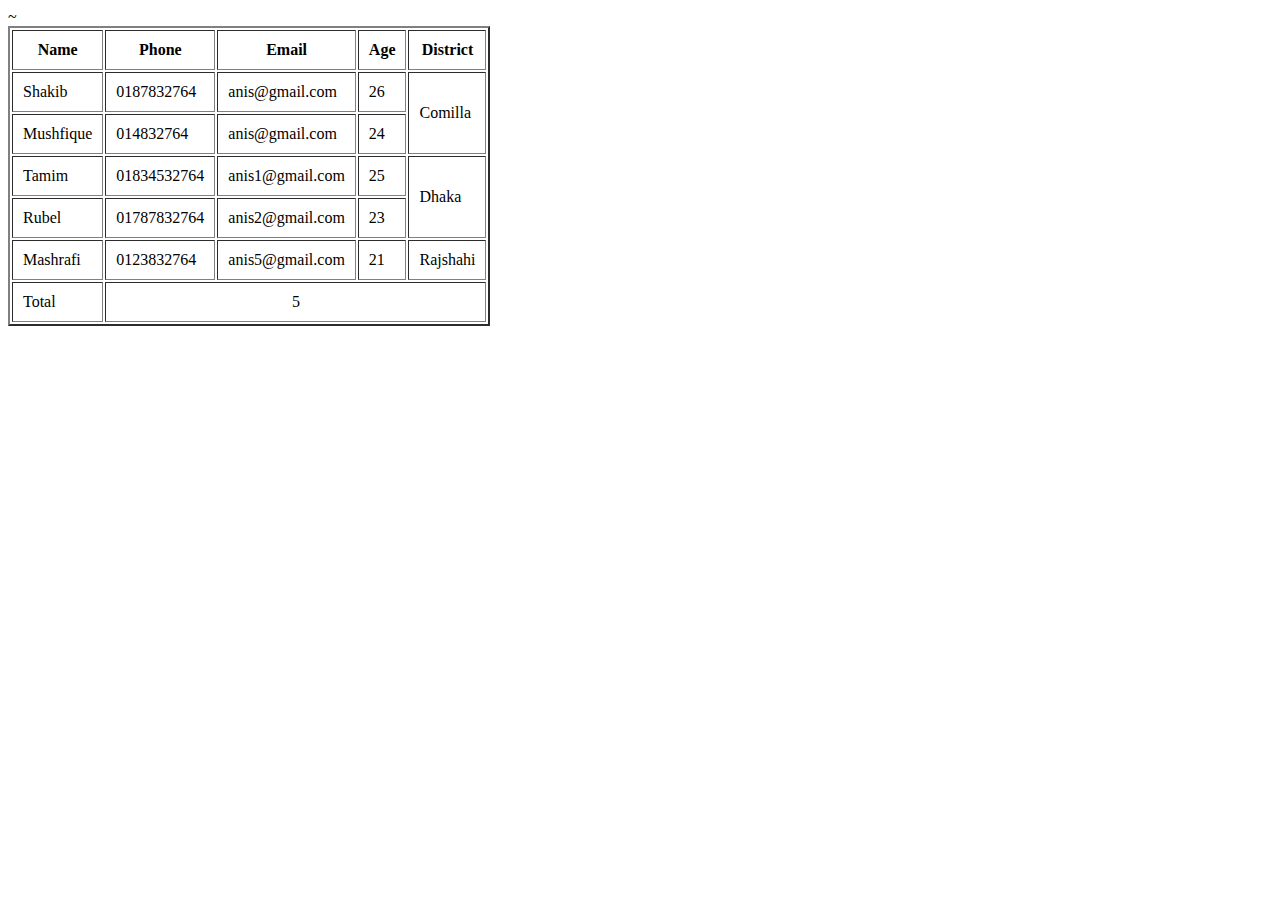
<file: table.html>
<!DOCTYPE html>
<html lang="en">
  <head>
    <meta charset="UTF-8" />
    <meta http-equiv="X-UA-Compatible" content="IE=edge" />
    <meta name="viewport" content="width=device-width, initial-scale=1.0" />
    <title>Table</title>
  </head>
  <body>

    <table border="2" cellpadding="10px">
      <thead>
        <tr>
          <th>Name</th>
          <th>Phone</th>
          <th>Email</th>
          <th>Age</th>~
          <th>District</th>
        </tr>
      </thead>

      <tfoot>
        <tr>
          <td>Total</td>
          <td colspan="4" style="text-align: center;">5</td>
        </tr>
      </tfoot>

      <tbody>
        <tr>
          <td>Shakib</td>
          <td>0187832764</td>
          <td>anis@gmail.com</td>
          <td>26</td>
          <td rowspan="2">Comilla</td>
        </tr>
        <tr>
          <td>Mushfique</td>
          <td>014832764</td>
          <td>anis@gmail.com</td>
          <td>24</td>
        </tr>
        <tr>
          <td>Tamim</td>
          <td>01834532764</td>
          <td>anis1@gmail.com</td>
          <td>25</td>
          <td rowspan="2">Dhaka</td>
        </tr>
        <tr>
          <td>Rubel</td>
          <td>01787832764</td>
          <td>anis2@gmail.com</td>
          <td>23</td>
        </tr>

        <tr>
          <td>Mashrafi</td>
          <td>0123832764</td>
          <td>anis5@gmail.com</td>
          <td>21</td>
          <td>Rajshahi</td>
        </tr>

      </tbody>
    </table>
  </body>
</html>
</file>
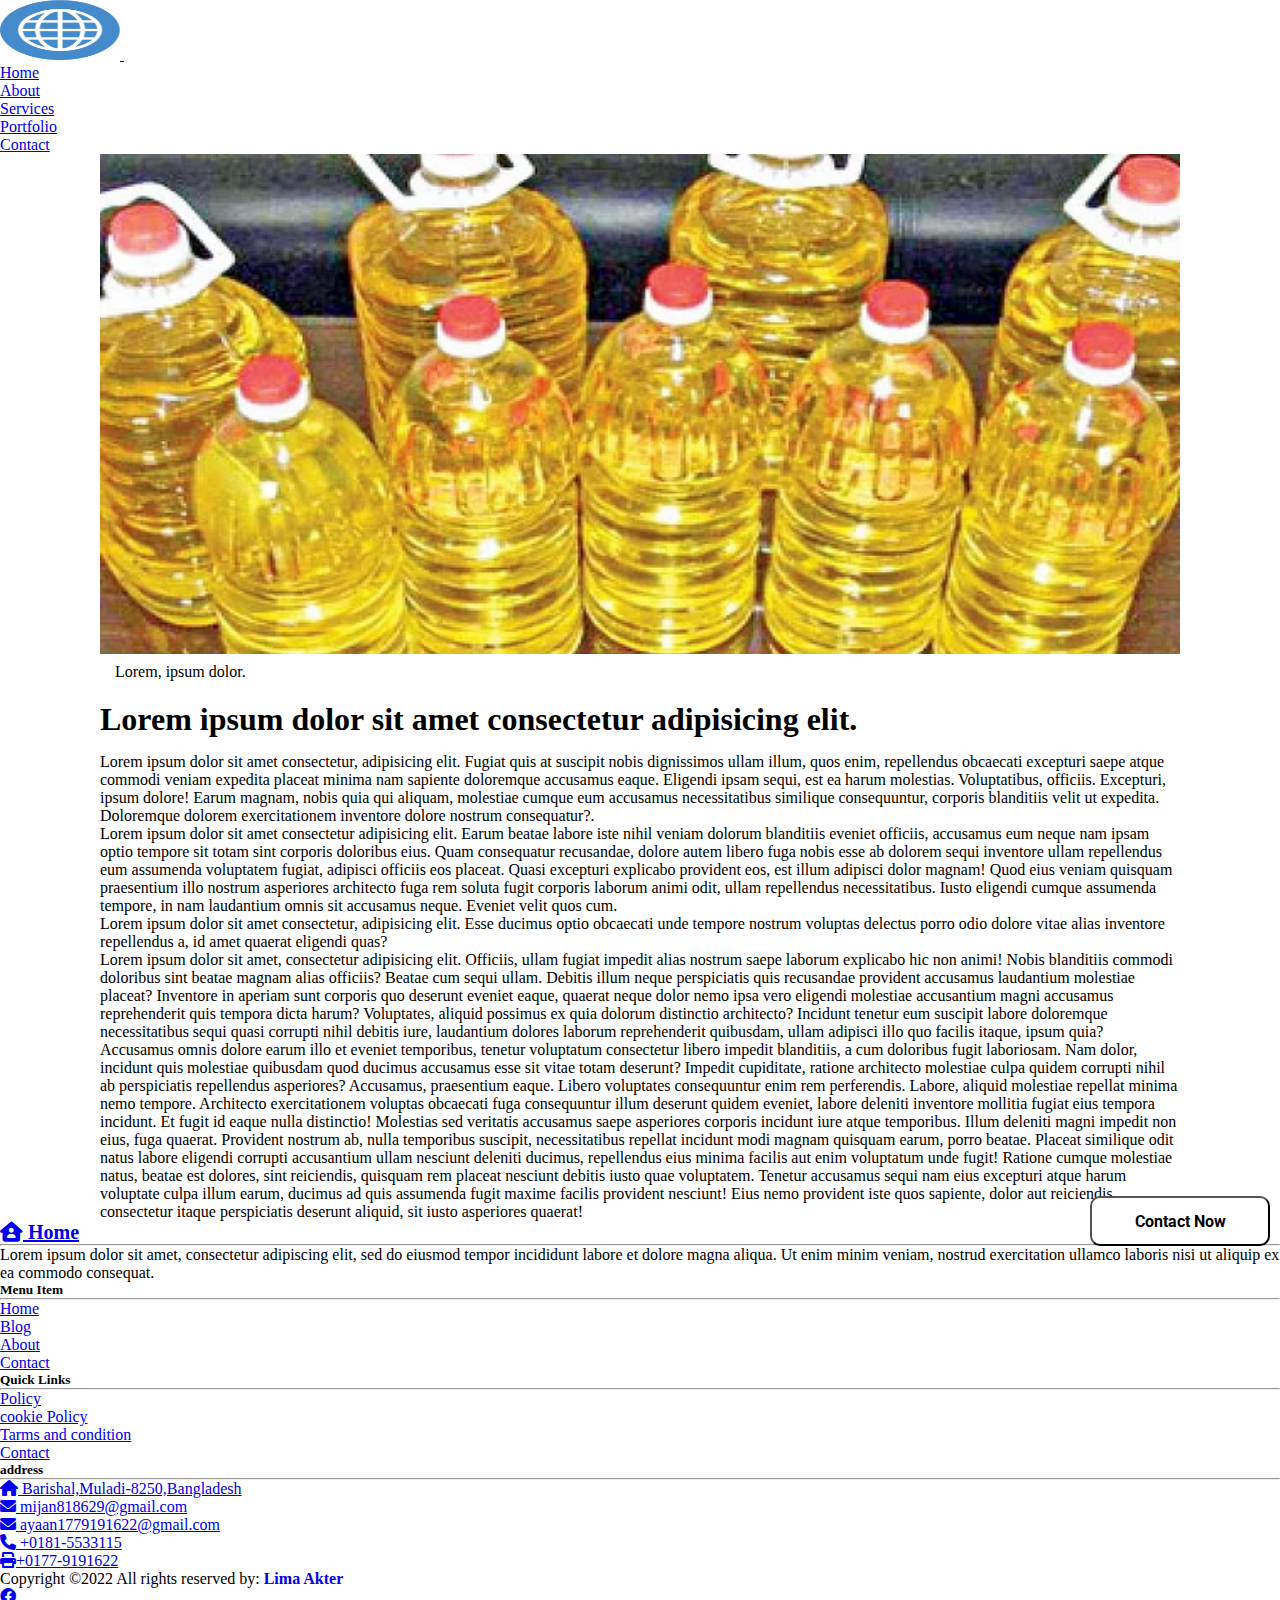
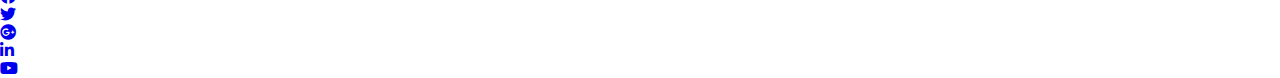
<file: pages/blog-single.html>
<!DOCTYPE html>
<html lang="en">
  <head>
    <meta charset="UTF-8" />
    <meta http-equiv="X-UA-Compatible" content="IE=edge" />
    <meta name="viewport" content="width=device-width, initial-scale=1.0" />
    <title>Blog Title</title>
    <!-- CSS only -->
    <link
      href="https://cdn.jsdelivr.net/npm/bootstrap@5.1.3/dist/css/bootstrap.min.css"
      rel="stylesheet"
      integrity="sha384-1BmE4kWBq78iYhFldvKuhfTAU6auU8tT94WrHftjDbrCEXSU1oBoqyl2QvZ6jIW3"
      crossorigin="anonymous"
    />

    <link
      rel="stylesheet"
      href="https://cdnjs.cloudflare.com/ajax/libs/font-awesome/6.0.0/css/all.min.css"
      integrity="sha512-9usAa10IRO0HhonpyAIVpjrylPvoDwiPUiKdWk5t3PyolY1cOd4DSE0Ga+ri4AuTroPR5aQvXU9xC6qOPnzFeg=="
      crossorigin="anonymous"
      referrerpolicy="no-referrer"
    />

    <link rel="stylesheet" href="../assets/css/style.min.css" />
  </head>
  <body>
    <!-- Header start  -->
    <header class="header-section">
      <div class="menu">
        <nav class="navbar navbar-expand-lg navbar-light bg-light">
          <div class="container container-fluid">
            <a class="navbar-brand" href="/">
              <img
                src="../assets/images/logo-websites-31322.png"
                width="120px"
                height="60px"
                alt=""
              />
            </a>
            <button
              class="navbar-toggler"
              type="button"
              data-bs-toggle="collapse"
              data-bs-target="#navbarNav"
              aria-controls="navbarNav"
              aria-expanded="false"
              aria-label="Toggle navigation"
            >
              <span class="navbar-toggler-icon"></span>
            </button>
            <div
              class="collapse navbar-collapse d-flex justify-content-end"
              id="navbarNav"
            >
              <ul class="navbar-nav">
                <li class="nav-item">
                  <a class="nav-link active" aria-current="page" href="/"
                    >Home</a
                  >
                </li>
                <li class="nav-item">
                  <a class="nav-link" href="./about.html">About</a>
                </li>
                <li class="nav-item">
                  <a class="nav-link" href="./services.html">Services</a>
                </li>
                <li class="nav-item">
                  <a class="nav-link" href="./portfolio.html"
                    >Portfolio</a
                  >
                </li>
                <li class="nav-item">
                  <a class="nav-link" href="./contact.html">Contact</a>
                </li>
              </ul>
            </div>
          </div>
        </nav>
      </div>
    </header>
    <!-- Heder section end  -->

    <!-- blog section starts -->
    <section class="single-blog">
      <div class="blog-post">
        <div class="blog-image">
          <img src="../assets/images/ab8.jpg" alt="blog-image">
          <div>
          <a href="#" class="blog-date"><span id="day"></span>  <span id="month"></span>  <span id="year"></span></a>
          <a href="#">Lorem, ipsum dolor.</a>
          </div>
        </div>
        <article class="blog-txt">
          <h1>Lorem ipsum dolor sit amet consectetur adipisicing elit.</h1>
          <p>Lorem ipsum dolor sit amet consectetur, adipisicing elit. Fugiat quis at suscipit nobis dignissimos ullam illum, quos enim, repellendus obcaecati excepturi saepe atque commodi veniam expedita placeat minima nam sapiente doloremque accusamus eaque. Eligendi ipsam sequi, est ea harum molestias. Voluptatibus, officiis. Excepturi, ipsum dolore! Earum magnam, nobis quia qui aliquam, molestiae cumque eum accusamus necessitatibus similique consequuntur, corporis blanditiis velit ut expedita. Doloremque dolorem exercitationem inventore dolore nostrum consequatur?.</p>
          <p>Lorem ipsum dolor sit amet consectetur adipisicing elit. Earum beatae labore iste nihil veniam dolorum blanditiis eveniet officiis, accusamus eum neque nam ipsam optio tempore sit totam sint corporis doloribus eius. Quam consequatur recusandae, dolore autem libero fuga nobis esse ab dolorem sequi inventore ullam repellendus eum assumenda voluptatem fugiat, adipisci officiis eos placeat. Quasi excepturi explicabo provident eos, est illum adipisci dolor magnam! Quod eius veniam quisquam praesentium illo nostrum asperiores architecto fuga rem soluta fugit corporis laborum animi odit, ullam repellendus necessitatibus. Iusto eligendi cumque assumenda tempore, in nam laudantium omnis sit accusamus neque. Eveniet velit quos cum.</p>
          <p>Lorem ipsum dolor sit amet consectetur, adipisicing elit. Esse ducimus optio obcaecati unde tempore nostrum voluptas delectus porro odio dolore vitae alias inventore repellendus a, id amet quaerat eligendi quas?</p>
          <p>Lorem ipsum dolor sit amet, consectetur adipisicing elit. Officiis, ullam fugiat impedit alias nostrum saepe laborum explicabo hic non animi! Nobis blanditiis commodi doloribus sint beatae magnam alias officiis? Beatae cum sequi ullam. Debitis illum neque perspiciatis quis recusandae provident accusamus laudantium molestiae placeat? Inventore in aperiam sunt corporis quo deserunt eveniet eaque, quaerat neque dolor nemo ipsa vero eligendi molestiae accusantium magni accusamus reprehenderit quis tempora dicta harum? Voluptates, aliquid possimus ex quia dolorum distinctio architecto? Incidunt tenetur eum suscipit labore doloremque necessitatibus sequi quasi corrupti nihil debitis iure, laudantium dolores laborum reprehenderit quibusdam, ullam adipisci illo quo facilis itaque, ipsum quia? Accusamus omnis dolore earum illo et eveniet temporibus, tenetur voluptatum consectetur libero impedit blanditiis, a cum doloribus fugit laboriosam. Nam dolor, incidunt quis molestiae quibusdam quod ducimus accusamus esse sit vitae totam deserunt? Impedit cupiditate, ratione architecto molestiae culpa quidem corrupti nihil ab perspiciatis repellendus asperiores? Accusamus, praesentium eaque. Libero voluptates consequuntur enim rem perferendis. Labore, aliquid molestiae repellat minima nemo tempore. Architecto exercitationem voluptas obcaecati fuga consequuntur illum deserunt quidem eveniet, labore deleniti inventore mollitia fugiat eius tempora incidunt. Et fugit id eaque nulla distinctio! Molestias sed veritatis accusamus saepe asperiores corporis incidunt iure atque temporibus. Illum deleniti magni impedit non eius, fuga quaerat. Provident nostrum ab, nulla temporibus suscipit, necessitatibus repellat incidunt modi magnam quisquam earum, porro beatae. Placeat similique odit natus labore eligendi corrupti accusantium ullam nesciunt deleniti ducimus, repellendus eius minima facilis aut enim voluptatum unde fugit! Ratione cumque molestiae natus, beatae est dolores, sint reiciendis, quisquam rem placeat nesciunt debitis iusto quae voluptatem. Tenetur accusamus sequi nam eius excepturi atque harum voluptate culpa illum earum, ducimus ad quis assumenda fugit maxime facilis provident nesciunt! Eius nemo provident iste quos sapiente, dolor aut reiciendis consectetur itaque perspiciatis deserunt aliquid, sit iusto asperiores quaerat!</p>
        </article>
      </div>
    </section>
    <!-- blog section ends -->

    <!-- contact section starts  -->
    <section class="contact-link">
      <div class="contact">
        <button> <a href="../pages/contact.html">Contact Now</a> </button>
      </div>
    </section>
    <!-- contact section ends -->

    <!--***** footer section start  *****-->
    <footer class="bg-dark text-white pt-5 pb-4">	

      <div class="container text-center text-md-left">
  
        <div class="row text-center text-md-left">
  
          <div class="col-md-3 col-lg-3 col-xl-3 mx-auto mt-3">
            <!-- <div id="close-side-bar" class="fas fa-times"></div> -->
            
            <!-- <i style="font-size: 50px; center;" class="fab fa-apple " ></i> -->
            <a style="font-weight: bold;font-size: 20px;" href="index.html" class="text-uppercase  text-white text-decoration-none"> <i class="fas fa-home-user "></i> Home </a>
  
            <hr class="mb-4">
            <p class="mt-3">Lorem ipsum dolor sit amet, consectetur adipiscing elit, sed do eiusmod tempor incididunt labore et dolore magna aliqua. Ut enim minim veniam,  nostrud exercitation ullamco laboris nisi ut aliquip ex ea commodo consequat. </p>
            
          </div>
  
          <div class="col-md-2 col-lg-2 col-xl-2 mx-auto mt-3">
            <h5 class="text-uppercase mb-4 font-weight-bold text-white">Menu Item</h5>
              <hr class="mb-4">
          
      <ul class="list-unstyled  ">
              <li><a href="#"class="text-white text-decoration-none">Home</a></li>
              <li><a href="#"class="text-white text-decoration-none">Blog</a></li>
              <li><a href="#"class="text-white text-decoration-none">About</a></li>
              <li><a href="#"class="text-white text-decoration-none">Contact</a></li>
          </ul>
          
        </div>
  
          <div class="col-md-3 col-lg-2 col-xl-2 mx-auto mt-3 ">
            <h5 class="text-uppercase mb-4 font-weight-bold text-white">Quick Links</h5>
              <hr class="mb-4">
          
      <ul class="list-unstyled">
              <li><a href="#" class="text-white text-decoration-none"> Policy</a></li>
              <li><a href="#"class="text-white text-decoration-none">cookie Policy</a></li>
              <li><a href="#"class="text-white text-decoration-none">Tarms and condition</a></li>
              <li><a href="#"class="text-white text-decoration-none"> Contact</a></li>
          </ul> 
          
          </div>
  
          <div class="col-md-4 col-lg-3 col-xl-3 mx-auto mt-3">
            
  
            <h5 class="text-uppercase mb-4 font-weight-bold text-white" >address</h5>
            <hr class="mb-4">
              
            <a class="text-white text-decoration-none"
            href="home: Barishal,Muladi-8250,Bangladesh">
              <i class="fas fa-home mr-3"></i>  Barishal,Muladi-8250,Bangladesh
            </a><br>
            <a class="text-white text-decoration-none" href="mailto:mijan818629@gmail.com">
              <i class="fas fa-envelope mr-3"></i>  mijan818629@gmail.com
              </a><br>
            <a class="text-white text-decoration-none"href="mailto:ayaan1779191622@gmail.com">
              <i class="fas fa-envelope mr-3"></i>  ayaan1779191622@gmail.com
               </a><br>
            <a class="text-white text-decoration-none"href="phone:01779191622">
              <i class="fas fa-phone mr-3"></i>  +0181-5533115
            </a><br>
            <a class="text-white text-decoration-none"href="phone:01779191622">
              <i class="fas fa-print	 mr-3"></i>+0177-9191622
            </a>
          </div>
          
          
        </div>
  
        
        <div class=" row d-flex justify-content-center mt-4">
            <div>
              <p>	Copyright ©2022 All rights reserved by:
                <a href="#" style="text-decoration: none;">
                  <strong class="text-info">Lima Akter</strong>
                </a>
              </p>
            </div>
        </div>
          <div class="row d-flex justify-content-center">
            <div class="text-center ">
  
              <ul class="list-unstyled list-inline">
                <li class="list-inline-item">
                  <a href="#" class="text-white" ><i class="fab fa-facebook"></i></a>
                </li>
                <li class="list-inline-item">
                  <a href="#" class= "text-white" ><i class="fab fa-twitter"></i></a>
                </li>
              <li class="list-inline-item">
                  <a href="#" class=" text-white" ><i class="fab fa-google-plus"></i></a>
                </li>
                <li class="list-inline-item">
                  <a href="#" class=" text-white" ><i class="fab fa-linkedin-in"></i></a>
                </li>
                <li class="list-inline-item">
                  <a href="#" class=" text-white" ><i class="fab fa-youtube"></i></a>
                </li>
              </ul>
              
            </div>
            
          </div>
          
        </div>
  
      </div>
    </footer>
    <!--***** footer section end*****-->

    <script
      src="https://cdn.jsdelivr.net/npm/bootstrap@5.1.3/dist/js/bootstrap.min.js"
      integrity="sha384-QJHtvGhmr9XOIpI6YVutG+2QOK9T+ZnN4kzFN1RtK3zEFEIsxhlmWl5/YESvpZ13"
      crossorigin="anonymous"
    ></script>
    <script src="../assets/js/main.js"></script>
  </body>
</html>
</file>
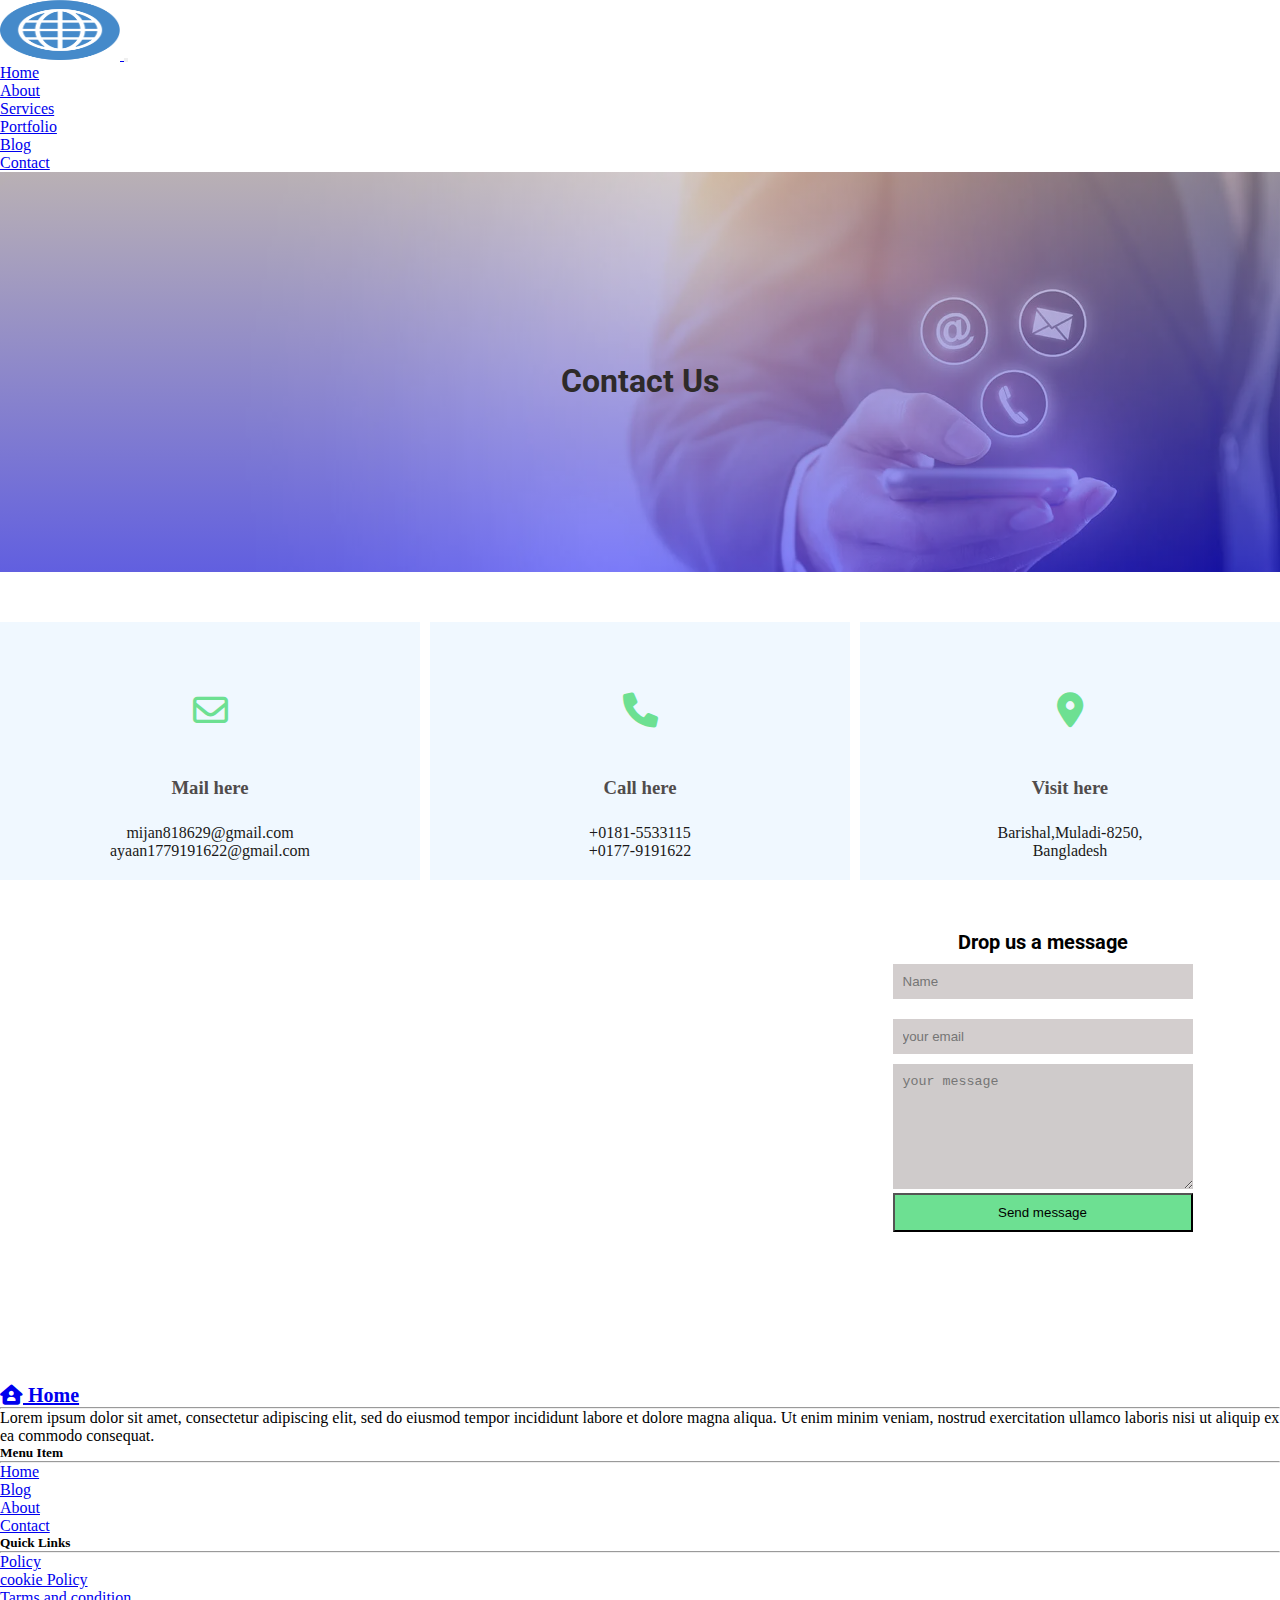
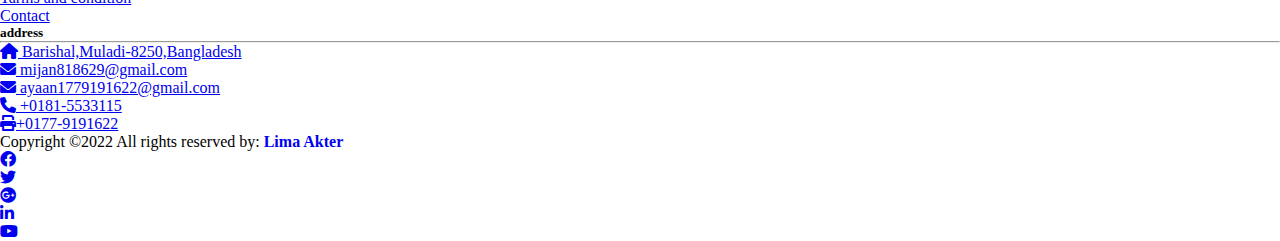
<file: pages/contact.html>
<!DOCTYPE html>
<html lang="en">
  <head>
    <meta charset="UTF-8" />
    <meta http-equiv="X-UA-Compatible" content="IE=edge" />
    <meta name="viewport" content="width=device-width, initial-scale=1.0" />
    <title>Contact</title>
    <!-- CSS only -->
    <link
      href="https://cdn.jsdelivr.net/npm/bootstrap@5.1.3/dist/css/bootstrap.min.css"
      rel="stylesheet"
      integrity="sha384-1BmE4kWBq78iYhFldvKuhfTAU6auU8tT94WrHftjDbrCEXSU1oBoqyl2QvZ6jIW3"
      crossorigin="anonymous"
    />

    <link
      rel="stylesheet"
      href="https://cdnjs.cloudflare.com/ajax/libs/font-awesome/6.0.0/css/all.min.css"
      integrity="sha512-9usAa10IRO0HhonpyAIVpjrylPvoDwiPUiKdWk5t3PyolY1cOd4DSE0Ga+ri4AuTroPR5aQvXU9xC6qOPnzFeg=="
      crossorigin="anonymous"
      referrerpolicy="no-referrer"
    />

    <link rel="stylesheet" href="../assets/css/style.min.css" />
  </head>
  <body> 
    <!-- Header start  -->
    <header class="header-section">
      <div class="menu">
        <nav class="navbar navbar-expand-lg navbar-light bg-light">
          <div class="container-fluid">
            <a class="navbar-brand" href="#">
              <img src="../assets/images/logo-websites-31322.png" width="120px" height="60px" alt="" />
            </a>
            <button
              class="navbar-toggler"
              type="button"
              data-bs-toggle="collapse"
              data-bs-target="#navbarNav"
              aria-controls="navbarNav"
              aria-expanded="false"
              aria-label="Toggle navigation"
            >
              <span class="navbar-toggler-icon"></span>
            </button>
            <div class="collapse navbar-collapse d-flex justify-content-end" id="navbarNav">
              <ul class="navbar-nav">
                <li class="nav-item">
                  <a class="nav-link active" aria-current="page" href="../index.html">Home</a>
                </li>
                <li class="nav-item">
                  <a class="nav-link" href="../pages/about.html">About</a>
                </li>
                <li class="nav-item">
                  <a class="nav-link" href="../pages/services.html">Services</a>
                </li>
                <li class="nav-item">
                  <a class="nav-link" href="../pages/portfolio.html">Portfolio</a>
                </li>
                <li class="nav-item">
                  <a class="nav-link" href="../pages/blog.html">Blog</a>
                </li>
                <li class="nav-item">
                  <a class="nav-link" href="./contact.html">Contact</a>
                </li>
              </ul>
            </div>
          </div>
        </nav>
      </div>
    </header>
    <!-- Heder section end  -->
    <section class="banner-section">
      <div class="banner">
        <h1>Contact Us</h1>
      </div>
    </section>
    <section class="address-section">
      <div class="container">
        <div class="row">
          <div class="address-item">
           <div class="icon">
            <i class="fa-regular fa-envelope"></i>
           </div>
           <h3>Mail here</h3>
           <p><a href="#">mijan818629@gmail.com</a></p>
           <p><a href="#">ayaan1779191622@gmail.com</a></p>

        </div>
        <div class="address-item">
           <div class="icon">
             <i class="fa-solid fa-phone"></i>
           </div>
           <h3>Call here</h3>
           <p><a href="tel:+0181-5533115">+0181-5533115</a></p>
           <p><a href="tel:+0177-9191622">+0177-9191622</a></p>

        </div>
        <div class="address-item">
           <div class="icon">
            <i class="fa-solid fa-location-dot"></i>
           </div>
           <h3>Visit here</h3>
           <p><a href="#">Barishal,Muladi-8250,</a></p>
           <p><a href="#">Bangladesh</a></p>

        </div>
        
        </div>
      </div>
    </section>
    <section class="contact-me">
      <div class="container">
        <div class="map">
          <iframe src="https://www.google.com/maps/embed?pb=!1m18!1m12!1m3!1d58805.96623213066!2d90.35700139351314!3d22.899613163828466!2m3!1f0!2f0!3f0!3m2!1i1024!2i768!4f13.1!3m3!1m2!1s0x37553bf18a23010f%3A0x209e46cc7cda3a6c!2z4Kau4KeB4Kay4Ka-4Kam4Ka_!5e0!3m2!1sbn!2sbd!4v1646992034044!5m2!1sbn!2sbd" width="600" height="450" style="border:0;" allowfullscreen="" loading="lazy"></iframe>
        </div>
        <div class="contact">
          <div class="title">
            <h1>Drop us a message</h1>
          </div>
          <form action="#">
            <input type="text" name="" id="" placeholder="Name"><br>
            <input type="email" name="" id="" placeholder="your email"><br>
            <textarea name="" id="" cols="25" rows="7" placeholder="your message"></textarea><br>
            <button id="contactBtn">Send message</button>
          </form>
        </div>
      </div>
    </section>

    <!--***** footer section start  *****-->

    
<footer class="bg-dark text-white pt-5 pb-4">	

		<div class="container text-center text-md-left">

			<div class="row text-center text-md-left">

				<div class="col-md-3 col-lg-3 col-xl-3 mx-auto mt-3">
					<!-- <div id="close-side-bar" class="fas fa-times"></div> -->
					
					<!-- <i style="font-size: 50px; center;" class="fab fa-apple " ></i> -->
					<a style="font-weight: bold;font-size: 20px;" href="index.html" class="text-uppercase  text-white text-decoration-none"> <i class="fas fa-home-user "></i> Home </a>

          <hr class="mb-4">
					<p class="mt-3">Lorem ipsum dolor sit amet, consectetur adipiscing elit, sed do eiusmod tempor incididunt labore et dolore magna aliqua. Ut enim minim veniam,  nostrud exercitation ullamco laboris nisi ut aliquip ex ea commodo consequat. </p>
					
				</div>

				<div class="col-md-2 col-lg-2 col-xl-2 mx-auto mt-3">
					<h5 class="text-uppercase mb-4 font-weight-bold text-white">Menu Item</h5>
						<hr class="mb-4">
				
		<ul class="list-unstyled  ">
            <li><a href="#"class="text-white text-decoration-none">Home</a></li>
            <li><a href="#"class="text-white text-decoration-none">Blog</a></li>
            <li><a href="#"class="text-white text-decoration-none">About</a></li>
            <li><a href="#"class="text-white text-decoration-none">Contact</a></li>
        </ul>
				
			</div>

				<div class="col-md-3 col-lg-2 col-xl-2 mx-auto mt-3 ">
					<h5 class="text-uppercase mb-4 font-weight-bold text-white">Quick Links</h5>
						<hr class="mb-4">
				
		<ul class="list-unstyled">
            <li><a href="#" class="text-white text-decoration-none"> Policy</a></li>
            <li><a href="#"class="text-white text-decoration-none">cookie Policy</a></li>
            <li><a href="#"class="text-white text-decoration-none">Tarms and condition</a></li>
            <li><a href="#"class="text-white text-decoration-none"> Contact</a></li>
        </ul> 
				
				</div>

				<div class="col-md-4 col-lg-3 col-xl-3 mx-auto mt-3">
					

					<h5 class="text-uppercase mb-4 font-weight-bold text-white" >address</h5>
          <hr class="mb-4">
						
					<a class="text-white text-decoration-none"
					href="home: Barishal,Muladi-8250,Bangladesh">
						<i class="fas fa-home mr-3"></i>  Barishal,Muladi-8250,Bangladesh
					</a><br>
					<a class="text-white text-decoration-none" href="mailto:mijan818629@gmail.com">
						<i class="fas fa-envelope mr-3"></i>  mijan818629@gmail.com
				    </a><br>
					<a class="text-white text-decoration-none"href="mailto:ayaan1779191622@gmail.com">
						<i class="fas fa-envelope mr-3"></i>  ayaan1779191622@gmail.com
			       </a><br>
					<a class="text-white text-decoration-none"href="phone:01779191622">
						<i class="fas fa-phone mr-3"></i>  +0181-5533115
					</a><br>
					<a class="text-white text-decoration-none"href="phone:01779191622">
						<i class="fas fa-print	 mr-3"></i>+0177-9191622
					</a>
				</div>
				
				
			</div>

			
			<div class=" row d-flex justify-content-center mt-4">
					<div>
						<p>	Copyright ©2022 All rights reserved by:
							<a href="#" style="text-decoration: none;">
								<strong class="text-info">Lima Akter</strong>
							</a>
						</p>
					</div>
			</div>
				<div class="row d-flex justify-content-center">
					<div class="text-center ">

						<ul class="list-unstyled list-inline">
							<li class="list-inline-item">
								<a href="#" class="text-white" ><i class="fab fa-facebook"></i></a>
							</li>
							<li class="list-inline-item">
								<a href="#" class= "text-white" ><i class="fab fa-twitter"></i></a>
							</li>
						<li class="list-inline-item">
								<a href="#" class=" text-white" ><i class="fab fa-google-plus"></i></a>
							</li>
							<li class="list-inline-item">
								<a href="#" class=" text-white" ><i class="fab fa-linkedin-in"></i></a>
							</li>
							<li class="list-inline-item">
								<a href="#" class=" text-white" ><i class="fab fa-youtube"></i></a>
							</li>
						</ul>
						
					</div>
					
				</div>
				
			</div>

		</div>
</footer>

    <!--***** footer section end*****-->



    



    <script
      src="https://cdn.jsdelivr.net/npm/bootstrap@5.1.3/dist/js/bootstrap.min.js"
      integrity="sha384-QJHtvGhmr9XOIpI6YVutG+2QOK9T+ZnN4kzFN1RtK3zEFEIsxhlmWl5/YESvpZ13"
      crossorigin="anonymous"
    ></script>
 
    <script src="../assets/js/main.js "></script>
  </body>
</html>
</file>
<file: menu.css>
@import url('https://fonts.googleapis.com/css2?family=Poppins:wght@200;300;400;500;600;700&display=swap');
*{
  margin: 0;
  padding: 0;
  box-sizing: border-box;
  text-decoration: none;
  font-family: 'Poppins', sans-serif;
}
.wrapper{
  background: #171c24;
  position: fixed;
  width: 100%;
}
.wrapper nav{
  position: relative;
  display: flex;
  max-width: calc(100% - 200px);
  margin: 0 auto;
  height: 70px;
  align-items: center;
  justify-content: space-between;
}
nav .content{
  display: flex;
  align-items: center;
}
nav .content .links{
  margin-left: 80px;
  display: flex;
}
.content .logo a{
  color: #fff;
  font-size: 30px;
  font-weight: 600;
}
.content .links li{
  list-style: none;
  line-height: 70px;
}
.content .links li a,
.content .links li label{
  color: #fff;
  font-size: 18px;
  font-weight: 500;
  padding: 9px 17px;
  border-radius: 5px;
  transition: all 0.3s ease;
}
.content .links li label{
  display: none;
}
.content .links li a:hover,
.content .links li label:hover{
  background: #323c4e;
}
.wrapper .search-icon,
.wrapper .menu-icon{
  color: #fff;
  font-size: 18px;
  cursor: pointer;
  line-height: 70px;
  width: 70px;
  text-align: center;
}
.wrapper .menu-icon{
  display: none;
}
.wrapper #show-search:checked ~ .search-icon i::before{
  content: "\f00d";
}

.wrapper .search-box{
  position: absolute;
  height: 100%;
  max-width: calc(100% - 50px);
  width: 100%;
  opacity: 0;
  pointer-events: none;
  transition: all 0.3s ease;
}
.wrapper #show-search:checked ~ .search-box{
  opacity: 1;
  pointer-events: auto;
}
.search-box input{
  width: 100%;
  height: 100%;
  border: none;
  outline: none;
  font-size: 17px;
  color: #fff;
  background: #171c24;
  padding: 0 100px 0 15px;
}
.search-box input::placeholder{
  color: #f2f2f2;
}
.search-box .go-icon{
  position: absolute;
  right: 10px;
  top: 50%;
  transform: translateY(-50%);
  line-height: 60px;
  width: 70px;
  background: #171c24;
  border: none;
  outline: none;
  color: #fff;
  font-size: 20px;
  cursor: pointer;
}
.wrapper input[type="checkbox"]{
  display: none;
}

/* Dropdown Menu code start */
.content .links ul{
  position: absolute;
  background: #171c24;
  top: 80px;
  z-index: -1;
  opacity: 0;
  visibility: hidden;
}
.content .links li:hover > ul{
  top: 70px;
  opacity: 1;
  visibility: visible;
  transition: all 0.3s ease;
}
.content .links ul li a{
  display: block;
  width: 100%;
  line-height: 30px;
  border-radius: 0px!important;
}
.content .links ul ul{
  position: absolute;
  top: 0;
  right: calc(-100% + 8px);
}
.content .links ul li{
  position: relative;
}
.content .links ul li:hover ul{
  top: 0;
}

/* Responsive code start */
@media screen and (max-width: 1250px){
  .wrapper nav{
    max-width: 100%;
    padding: 0 20px;
  }
  nav .content .links{
    margin-left: 30px;
  }
  .content .links li a{
    padding: 8px 13px;
  }
  .wrapper .search-box{
    max-width: calc(100% - 100px);
  }
  .wrapper .search-box input{
    padding: 0 100px 0 15px;
  }
}

@media screen and (max-width: 900px){
  .wrapper .menu-icon{
    display: block;
  }
  .wrapper #show-menu:checked ~ .menu-icon i::before{
    content: "\f00d";
  }
  nav .content .links{
    display: block;
    position: fixed;
    background: #14181f;
    height: 100%;
    width: 100%;
    top: 70px;
    left: -100%;
    margin-left: 0;
    max-width: 350px;
    overflow-y: auto;
    padding-bottom: 100px;
    transition: all 0.3s ease;
  }
  nav #show-menu:checked ~ .content .links{
    left: 0%;
  }
  .content .links li{
    margin: 15px 20px;
  }
  .content .links li a,
  .content .links li label{
    line-height: 40px;
    font-size: 20px;
    display: block;
    padding: 8px 18px;
    cursor: pointer;
  }
  .content .links li a.desktop-link{
    display: none;
  }

  /* dropdown responsive code start */
  .content .links ul,
  .content .links ul ul{
    position: static;
    opacity: 1;
    visibility: visible;
    background: none;
    max-height: 0px;
    overflow: hidden;
  }
  .content .links #show-features:checked ~ ul,
  .content .links #show-services:checked ~ ul,
  .content .links #show-items:checked ~ ul{
    max-height: 100vh;
  }
  .content .links ul li{
    margin: 7px 20px;
  }
  .content .links ul li a{
    font-size: 18px;
    line-height: 30px;
    border-radius: 5px!important;
  }
}

@media screen and (max-width: 400px){
  .wrapper nav{
    padding: 0 10px;
  }
  .content .logo a{
    font-size: 27px;
  }
  .wrapper .search-box{
    max-width: calc(100% - 70px);
  }
  .wrapper .search-box .go-icon{
    width: 30px;
    right: 0;
  }
  .wrapper .search-box input{
    padding-right: 30px;
  }
}

.dummy-text{
  position: absolute;
  top: 50%;
  left: 50%;
  width: 100%;
  z-index: -1;
  padding: 0 20px;
  text-align: center;
  transform: translate(-50%, -50%);
}
.dummy-text h2{
  font-size: 45px;
  margin: 5px 0;
}
</file>
<file: style.css>
body{margin-top:20px;
    background:rgb(10, 3, 3);
    }
    .service-container {
      -webkit-transition: all 0.5s ease;
      transition: all 0.5s ease;
    }
    
    .service-container .icon {
      margin-top: 5%;
      font-size: 38px;
      -webkit-transition: all 0.5s ease;
      transition: all 0.5s ease;
    }
    
    .service-container .number-icon .icon-2 {
      height: 70px;
      width: 70px;
      line-height: 80px;
      border-radius: 64% 36% 55% 45% / 76% 72% 28% 24% !important;
      border-color: #f89d36 !important;
      -webkit-transition: all 0.5s ease;
      transition: all 0.5s ease;
    }
    
    .service-container .number-icon .icon-2 i {
      font-size: 30px;
    }
    
    .service-container .number-icon .number {
      position: absolute;
      top: 0;
      right: 70px;
      left: 0;
      height: 35px;
      width: 35px;
      margin: 0 auto;
      -webkit-transition: all 0.5s ease;
      transition: all 0.5s ease;
    }
    
    .service-container .number-icon .number span {
      line-height: 30px;
    }
    
    .service-container .content .number {
      font-size: 40px;
      color: #dee2e6;
    }
    
    .service-container .content .title {
      -webkit-transition: all 0.5s ease;
      transition: all 0.5s ease;
    }
    
    .service-container.hover-bg {
      -webkit-transition: all 0.5s ease;
      transition: all 0.5s ease;
    }
    
    .service-container.hover-bg .smooth-icon {
      position: absolute;
      bottom: -40px;
      right: -20px;
      font-size: 60px;
      color: #f8f9fa;
      -webkit-transition: all 0.8s ease;
      transition: all 0.8s ease;
    }
    
    .service-container.hover-bg:hover {
      background-color: #f89d36;
    }
    
    .service-container.hover-bg:hover .content .title {
      color: #ffffff !important;
    }
    
    .service-container.hover-bg:hover .content .serv-pera {
      color: #fafafb !important;
    }
    
    .service-container.hover-bg:hover .smooth-icon {
      font-size: 100px;
      opacity: 0.2;
      bottom: -20px;
      right: 10px;
    }
    
    .service-container:hover {
      background-color: #ffffff;
      -webkit-box-shadow: 0 10px 25px rgba(47, 60, 78, 0.15) !important;
              box-shadow: 0 10px 25px rgba(47, 60, 78, 0.15) !important;
    }
    
    .service-container:hover .icon {
      color: #f89d36;
      -webkit-animation: mover 1s infinite alternate;
              animation: mover 1s infinite alternate;
    }
    
    .service-container:hover .number-icon .icon-2 {
      background-color: #f89d36;
      border-radius: 50% !important;
    }
    
    .service-container:hover .number-icon .icon-2 i {
      color: #ffffff !important;
    }
    
    .service-container:hover .number-icon .number {
      color: #ffffff;
      background: #f89d36 !important;
      border-color: #ffffff !important;
    }
    
    .service-container:hover .content .title {
      color: #f89d36;
    }
    
    .service-container a:hover,
    .service-container a .title:hover {
      color: #f89d36 !important;
    }
    
    @-webkit-keyframes mover {
      0% {
        -webkit-transform: translateY(0);
                transform: translateY(0);
      }
      100% {
        -webkit-transform: translateY(-15px);
                transform: translateY(-15px);
      }
    }
    
    @keyframes mover {
      0% {
        -webkit-transform: translateY(0);
                transform: translateY(0);
      }
      100% {
        -webkit-transform: translateY(-15px);
                transform: translateY(-15px);
      }
    }
    
    .service-wrapper {
      -webkit-transition: all 0.5s ease;
      transition: all 0.5s ease;
    }
    
    .service-wrapper .icon {
      width: 60px;
      height: 60px;
      line-height: 45px;
      -webkit-transition: all 0.5s ease;
      transition: all 0.5s ease;
    }
    
    .service-wrapper .content .title {
      -webkit-transition: all 0.5s ease;
      transition: all 0.5s ease;
      font-weight: 500;
    }
    
    .service-wrapper .big-icon {
      position: absolute;
      right: 0;
      bottom: 0;
      opacity: 0.05;
      -webkit-transition: all 0.5s ease;
      transition: all 0.5s ease;
    }
    
    .service-wrapper:hover {
      -webkit-box-shadow: 0 10px 25px rgba(47, 60, 78, 0.15) !important;
              box-shadow: 0 10px 25px rgba(47, 60, 78, 0.15) !important;
      background: #ffffff;
      -webkit-transform: translateY(-8px);
              transform: translateY(-8px);
      border-color: transparent !important;
    }
    
    .service-wrapper:hover .icon {
      background: #0062ff !important;
      color: #ffffff !important;
    }
    
    .service-wrapper:hover .big-icon {
      z-index: -1;
      opacity: 0.1;
      font-size: 160px;
    }
    
    .text-custom {
        color: #0062ff !important;
    }
    
    .uim-svg {
        display: inline-block;
        height: 1em;
        vertical-align: -0.125em;
        font-size: inherit;
        fill: var(--uim-color, currentColor);
    }
</file>
<file: assets/css/style.min.css>
@import url("https://fonts.googleapis.com/css2?family=Fira+Code:wght@300&family=Roboto:wght@500&display=swap");*{margin:0;padding:0;-webkit-box-sizing:border-box;box-sizing:border-box}.banner-section{width:100%;height:400px;background-image:-webkit-gradient(linear, left top, left bottom, from(rgba(182,169,169,0.541)), to(rgba(0,0,255,0.486))),url(../images/Contact-Us.webp);background-image:linear-gradient(rgba(182,169,169,0.541), rgba(0,0,255,0.486)),url(../images/Contact-Us.webp);background-repeat:no-repeat;background-size:cover}.banner-section .banner{text-align:center}.banner-section .banner h1{display:inline-block;margin-top:190px;font-family:"Roboto",sans-serif;color:#2e2a2a}.address-section{padding:50px 0px}.address-section .container .row{display:-ms-grid;display:grid;grid-gap:10px;-ms-grid-columns:(minmax(300px, 1fr))[auto-fit];grid-template-columns:repeat(auto-fit, minmax(300px, 1fr))}.address-section .container .row .address-item{padding:20px 0px;background-color:aliceblue;text-align:center}.address-section .container .row .address-item .icon{margin:50px 0px}.address-section .container .row .address-item .icon i{font-size:35px;color:#6de092}.address-section .container .row .address-item p a{text-decoration:none;color:#1a1818}.address-section .container .row .address-item h3{margin-bottom:25px;color:#504c4c}.contact-me .container{display:-webkit-box;display:-ms-flexbox;display:flex;-ms-flex-pack:distribute;justify-content:space-around}.contact-me .container .map{margin-right:30px}.contact-me .container .contact .title{text-align:center}.contact-me .container .contact .title h1{font-size:20px;font-family:"Roboto",sans-serif}.contact-me .container .contact form input{width:300px;border:none;margin:10px 0px;padding:10px;background-color:#d3cece}.contact-me .container .contact form textarea{width:300px;padding:10px;border:none;background-color:#cfcbcb}.contact-me .container .contact form button{width:300px;padding:10px;background-color:#6de092}.portfolio-banner{display:-webkit-box;display:-ms-flexbox;display:flex;width:100%;height:300px;-webkit-box-pack:center;-ms-flex-pack:center;justify-content:center;-webkit-box-align:center;-ms-flex-align:center;align-items:center;background-image:-webkit-gradient(linear, left top, right top, from(#dda62f), to(#c4a0a0));background-image:linear-gradient(to right, #dda62f, #c4a0a0)}.blogs-banner{display:-webkit-box;display:-ms-flexbox;display:flex;width:100%;height:300px;-webkit-box-pack:center;-ms-flex-pack:center;justify-content:center;-webkit-box-align:center;-ms-flex-align:center;align-items:center;background-image:-webkit-gradient(linear, right top, left top, from(#BDBDBD), to(#474750));background-image:linear-gradient(to left, #BDBDBD, #474750)}.single-blog{display:-ms-grid;display:grid;-ms-grid-columns:100px auto 100px;grid-template-columns:100px auto 100px}.single-blog .blog-post{-ms-grid-column:2;-ms-grid-column-span:1;grid-column:2/span 1;display:-ms-grid;display:grid}.single-blog .blog-post .blog-image div{padding:5px}.single-blog .blog-post .blog-image div a{text-decoration:none;color:#000}.single-blog .blog-post .blog-image div .blog-date{padding-right:10px}.single-blog .blog-post .blog-image img{width:100%;height:500px}@media only screen and (min-width: 320px) and (max-width: 1200px){.single-blog .blog-post .blog-image img{height:auto}}.single-blog .blog-post article h1{padding:15px 0px}.about-section{padding:20px 0px}.about-section .about-me{display:-ms-grid;display:grid;-ms-grid-columns:(auto)[2];grid-template-columns:repeat(2, auto)}.about-section .about-me .about-piture{padding-left:20px}.about-section .about-me .about-piture img{width:250px;-webkit-animation:about-picture 4s ease-in-out infinite;animation:about-picture 4s ease-in-out infinite;-webkit-clip-path:polygon(50% 0%, 100% 38%, 82% 100%, 18% 100%, 0% 38%);clip-path:polygon(50% 0%, 100% 38%, 82% 100%, 18% 100%, 0% 38%)}@-webkit-keyframes about-picture{25%{-webkit-clip-path:circle(50% at 50% 50%);clip-path:circle(50% at 50% 50%)}50%{-webkit-clip-path:polygon(50% 0%, 83% 12%, 100% 43%, 94% 78%, 68% 100%, 32% 100%, 6% 78%, 0% 43%, 17% 12%);clip-path:polygon(50% 0%, 83% 12%, 100% 43%, 94% 78%, 68% 100%, 32% 100%, 6% 78%, 0% 43%, 17% 12%)}75%{-webkit-clip-path:polygon(50% 0%, 80% 10%, 97% 35%, 97% 69%, 80% 90%, 50% 100%, 20% 90%, 4% 71%, 3% 35%, 20% 10%);clip-path:polygon(50% 0%, 80% 10%, 97% 35%, 97% 69%, 80% 90%, 50% 100%, 20% 90%, 4% 71%, 3% 35%, 20% 10%)}100%{-webkit-clip-path:polygon(50% 0%, 100% 50%, 50% 100%, 0% 50%);clip-path:polygon(50% 0%, 100% 50%, 50% 100%, 0% 50%)}}@keyframes about-picture{25%{-webkit-clip-path:circle(50% at 50% 50%);clip-path:circle(50% at 50% 50%)}50%{-webkit-clip-path:polygon(50% 0%, 83% 12%, 100% 43%, 94% 78%, 68% 100%, 32% 100%, 6% 78%, 0% 43%, 17% 12%);clip-path:polygon(50% 0%, 83% 12%, 100% 43%, 94% 78%, 68% 100%, 32% 100%, 6% 78%, 0% 43%, 17% 12%)}75%{-webkit-clip-path:polygon(50% 0%, 80% 10%, 97% 35%, 97% 69%, 80% 90%, 50% 100%, 20% 90%, 4% 71%, 3% 35%, 20% 10%);clip-path:polygon(50% 0%, 80% 10%, 97% 35%, 97% 69%, 80% 90%, 50% 100%, 20% 90%, 4% 71%, 3% 35%, 20% 10%)}100%{-webkit-clip-path:polygon(50% 0%, 100% 50%, 50% 100%, 0% 50%);clip-path:polygon(50% 0%, 100% 50%, 50% 100%, 0% 50%)}}.about-section .about-me .about-content{padding-left:40px}.about-section .about-me .about-content .about-text{height:202px;overflow-y:auto;-webkit-box-shadow:3px 1px 3px #dee2e6;box-shadow:3px 1px 3px #dee2e6;border-top:1px solid #dee2e6}.portfolio-section{padding:30px;color:black;font-family:"Roboto",sans-serif}.portfolio-section .portfolio-heading h2,.portfolio-section .portfolio-heading p{text-align:center}.portfolio-section .portfolio-heading p{font-size:20px}.portfolio-section .portfolio{padding-top:20px;display:-ms-grid;display:grid;grid-gap:25px;-ms-grid-columns:(360px)[3];grid-template-columns:repeat(3, 360px);-webkit-box-pack:center;-ms-flex-pack:center;justify-content:center}@media only screen and (min-width: 992px) and (max-width: 1200px){.portfolio-section .portfolio{-ms-grid-columns:(300px)[3];grid-template-columns:repeat(3, 300px)}}@media only screen and (min-width: 768px) and (max-width: 992px){.portfolio-section .portfolio{-ms-grid-columns:(360px)[2];grid-template-columns:repeat(2, 360px)}}@media only screen and (min-width: 600px) and (max-width: 768px){.portfolio-section .portfolio{-ms-grid-columns:(500px)[1];grid-template-columns:repeat(1, 500px)}}@media only screen and (min-width: 290px) and (max-width: 600px){.portfolio-section .portfolio{-ms-grid-columns:auto;grid-template-columns:auto}}.portfolio-section .portfolio .portfolio-item div{background-image:url(../images/ac8.jpeg);background-position:top;width:360px;height:280px;-webkit-transition:1s;transition:1s;border:1px solid black}.portfolio-section .portfolio .portfolio-item div:hover{background-position:bottom}@media only screen and (min-width: 992px) and (max-width: 1200px){.portfolio-section .portfolio .portfolio-item div{width:300px;height:250px}}@media only screen and (min-width: 600px) and (max-width: 768px){.portfolio-section .portfolio .portfolio-item div{width:500px;height:280px}}.portfolio-section .portfolio .portfolio-item h2{font-size:20px;text-align:center;margin-top:10px}.slider-section .slider #carouselExampleCaptions .carousel-inner .carousel-item img{width:100%;height:500px}.blog-section{padding-bottom:50px}.blog-section .blogSection-heading{font-size:40px;color:#000;padding:30px;text-align:center}.blog-section .blog{width:100%;display:-ms-grid;display:grid;-ms-grid-columns:1fr 1fr 1fr;grid-template-columns:1fr 1fr 1fr;grid-gap:10px}.blog-section .blog .blog-item{background-color:#c9c7c7;text-align:center;height:400px;margin:20px;-webkit-box-shadow:#929292 3px 3px 3px 3px;box-shadow:#929292 3px 3px 3px 3px;display:-ms-grid;display:grid;-ms-grid-rows:(auto)[4];grid-template-rows:repeat(4, auto);-ms-grid-columns:(auto)[3];grid-template-columns:repeat(3, auto)}.blog-section .blog .blog-item img,.blog-section .blog .blog-item h1,.blog-section .blog .blog-item article{-ms-grid-column:1;-ms-grid-column-span:3;grid-column:1/span 3}.blog-section .blog .blog-item img{width:100%;height:190px}.blog-section .blog .blog-item h1{font-size:30px;color:#0FA5CE}.blog-section .blog .blog-item article{height:90px;overflow:hidden;text-overflow:ellipsis}.blog-section .blog .blog-item .b-button{background-color:#26b0d6;padding:3px 15px;margin-bottom:5px;font-size:14px;border-radius:100px;position:relative;-ms-grid-column:2;-ms-grid-column-span:1;grid-column:2/span 1}.blog-section .blog .blog-item .b-button:hover{background-color:#ededf5;color:#000}.blog-section .blog .blog-item .b-button a{color:#000;text-decoration:none}.blog-section .blog .pagination{-ms-grid-column:2;-ms-grid-column-span:1;grid-column:2/span 1;margin:0px auto}@media only screen and (min-width: 600px) and (max-width: 728px){.blog-section .blog{-ms-grid-columns:auto;grid-template-columns:auto}.blog-section .blog .blog-item{height:450px;-webkit-box-shadow:#3f3f3f 0px 0px 0px 0px;box-shadow:#3f3f3f 0px 0px 0px 0px;margin:0px}.blog-section .blog .blog-item img{height:250px}.blog-section .blog .blog-item .b-button{padding:3px 25px}}@media only screen and (min-width: 320px) and (max-width: 600px){.blog-section .blog{-ms-grid-columns:auto;grid-template-columns:auto}.blog-section .blog .blog-item{-webkit-box-shadow:#3f3f3f 0px 0px 0px 0px;box-shadow:#3f3f3f 0px 0px 0px 0px;margin:0px}}.contact-link .contact{position:relative}.contact-link .contact button{width:180px;height:50px;border-radius:10px;cursor:pointer;position:absolute;right:10px;top:-25px;background-color:#fff}.contact-link .contact button a{font-weight:bold;font-family:"Roboto",sans-serif;font-size:larger;text-decoration:none;padding:15px 32px;color:#000}.contact-link .contact button a:visited{color:#000}.contact-link .contact button a:hover{color:#f89d36}.service-container{-webkit-transition:all 0.5s ease;transition:all 0.5s ease}.service-container .icon{margin-top:5%;font-size:38px;-webkit-transition:all 0.5s ease;transition:all 0.5s ease}.service-container .number-icon .icon-2{height:70px;width:70px;line-height:80px;border-radius:64% 36% 55% 45% / 76% 72% 28% 24% !important;border-color:#f89d36 !important;-webkit-transition:all 0.5s ease;transition:all 0.5s ease}.service-container .number-icon .icon-2 i{font-size:30px}.service-container .number-icon .number{position:absolute;top:0;right:70px;left:0;height:35px;width:35px;margin:0 auto;-webkit-transition:all 0.5s ease;transition:all 0.5s ease}.service-container .number-icon .number span{line-height:30px}.service-container .content .number{font-size:40px;color:#dee2e6}.service-container .content .title{-webkit-transition:all 0.5s ease;transition:all 0.5s ease}.service-container.hover-bg{-webkit-transition:all 0.5s ease;transition:all 0.5s ease}.service-container.hover-bg .smooth-icon{position:absolute;bottom:-40px;right:-20px;font-size:60px;color:#f8f9fa;-webkit-transition:all 0.8s ease;transition:all 0.8s ease}.service-container.hover-bg:hover{background-color:#f89d36}.service-container.hover-bg:hover .content .title{color:#ffffff !important}.service-container.hover-bg:hover .content .serv-pera{color:#fafafb !important}.service-container.hover-bg:hover .smooth-icon{font-size:100px;opacity:0.2;bottom:-20px;right:10px}.service-container:hover{background-color:#ffffff;-webkit-box-shadow:0 10px 25px rgba(47,60,78,0.15) !important;box-shadow:0 10px 25px rgba(47,60,78,0.15) !important}.service-container:hover .icon{color:#f89d36;-webkit-animation:mover 1s infinite alternate;animation:mover 1s infinite alternate}.service-container:hover .number-icon .icon-2{background-color:#f89d36;border-radius:50% !important}.service-container:hover .number-icon .icon-2 i{color:#ffffff !important}.service-container:hover .number-icon .number{color:#ffffff;background:#f89d36 !important;border-color:#ffffff !important}.service-container:hover .content .title{color:#f89d36}.service-container a:hover,.service-container a .title:hover{color:#f89d36 !important}@-webkit-keyframes mover{0%{-webkit-transform:translateY(0);transform:translateY(0)}100%{-webkit-transform:translateY(-15px);transform:translateY(-15px)}}@keyframes mover{0%{-webkit-transform:translateY(0);transform:translateY(0)}100%{-webkit-transform:translateY(-15px);transform:translateY(-15px)}}.service-wrapper{-webkit-transition:all 0.5s ease;transition:all 0.5s ease}.service-wrapper .icon{width:60px;height:60px;line-height:45px;-webkit-transition:all 0.5s ease;transition:all 0.5s ease}.service-wrapper .content .title{-webkit-transition:all 0.5s ease;transition:all 0.5s ease;font-weight:500}.service-wrapper .big-icon{position:absolute;right:0;bottom:0;opacity:0.05;-webkit-transition:all 0.5s ease;transition:all 0.5s ease}.service-wrapper:hover{-webkit-box-shadow:0 10px 25px rgba(47,60,78,0.15) !important;box-shadow:0 10px 25px rgba(47,60,78,0.15) !important;background:#ffffff;-webkit-transform:translateY(-8px);transform:translateY(-8px);border-color:transparent !important}.service-wrapper:hover .icon{background:#0062ff !important;color:#ffffff !important}.service-wrapper:hover .big-icon{z-index:-1;opacity:0.1;font-size:160px}.text-custom{color:#0062ff !important}.uim-svg{display:inline-block;height:1em;vertical-align:-0.125em;font-size:inherit;fill:var(--uim-color, currentColor)}
</file>
